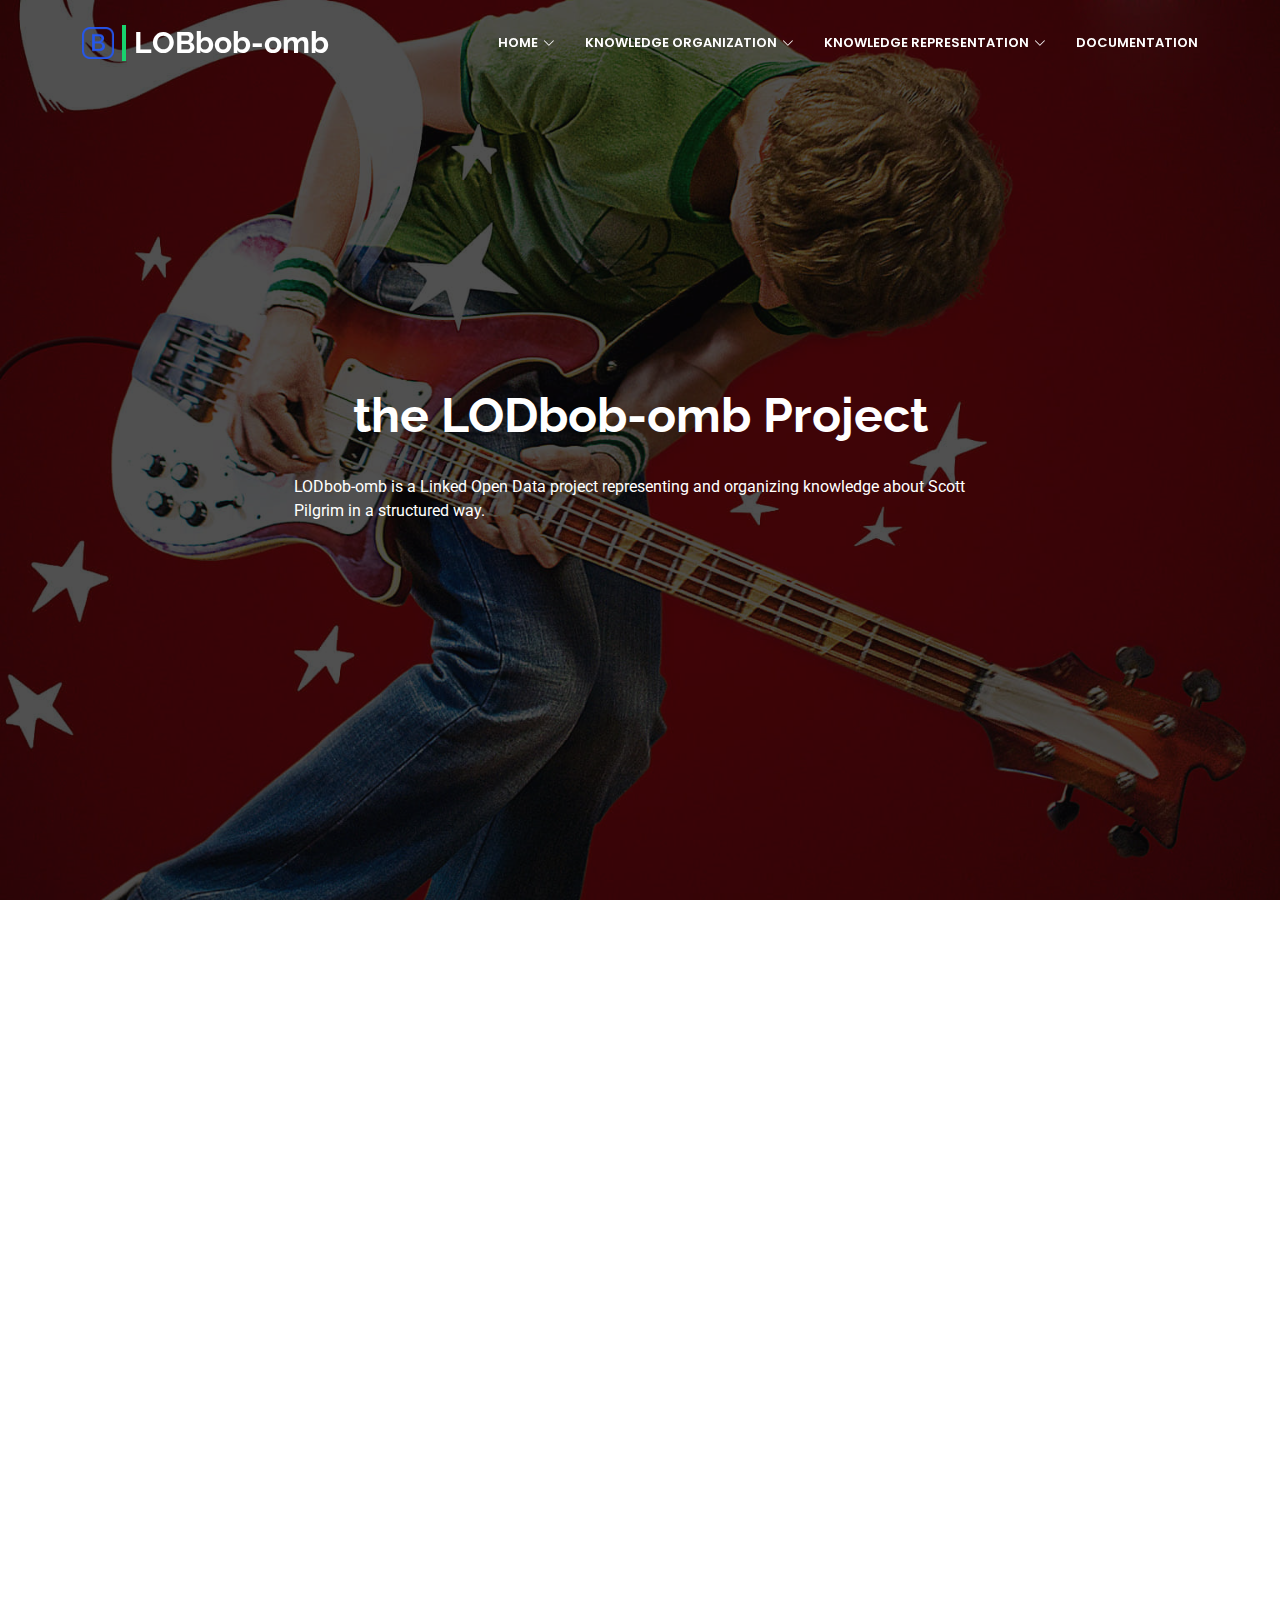
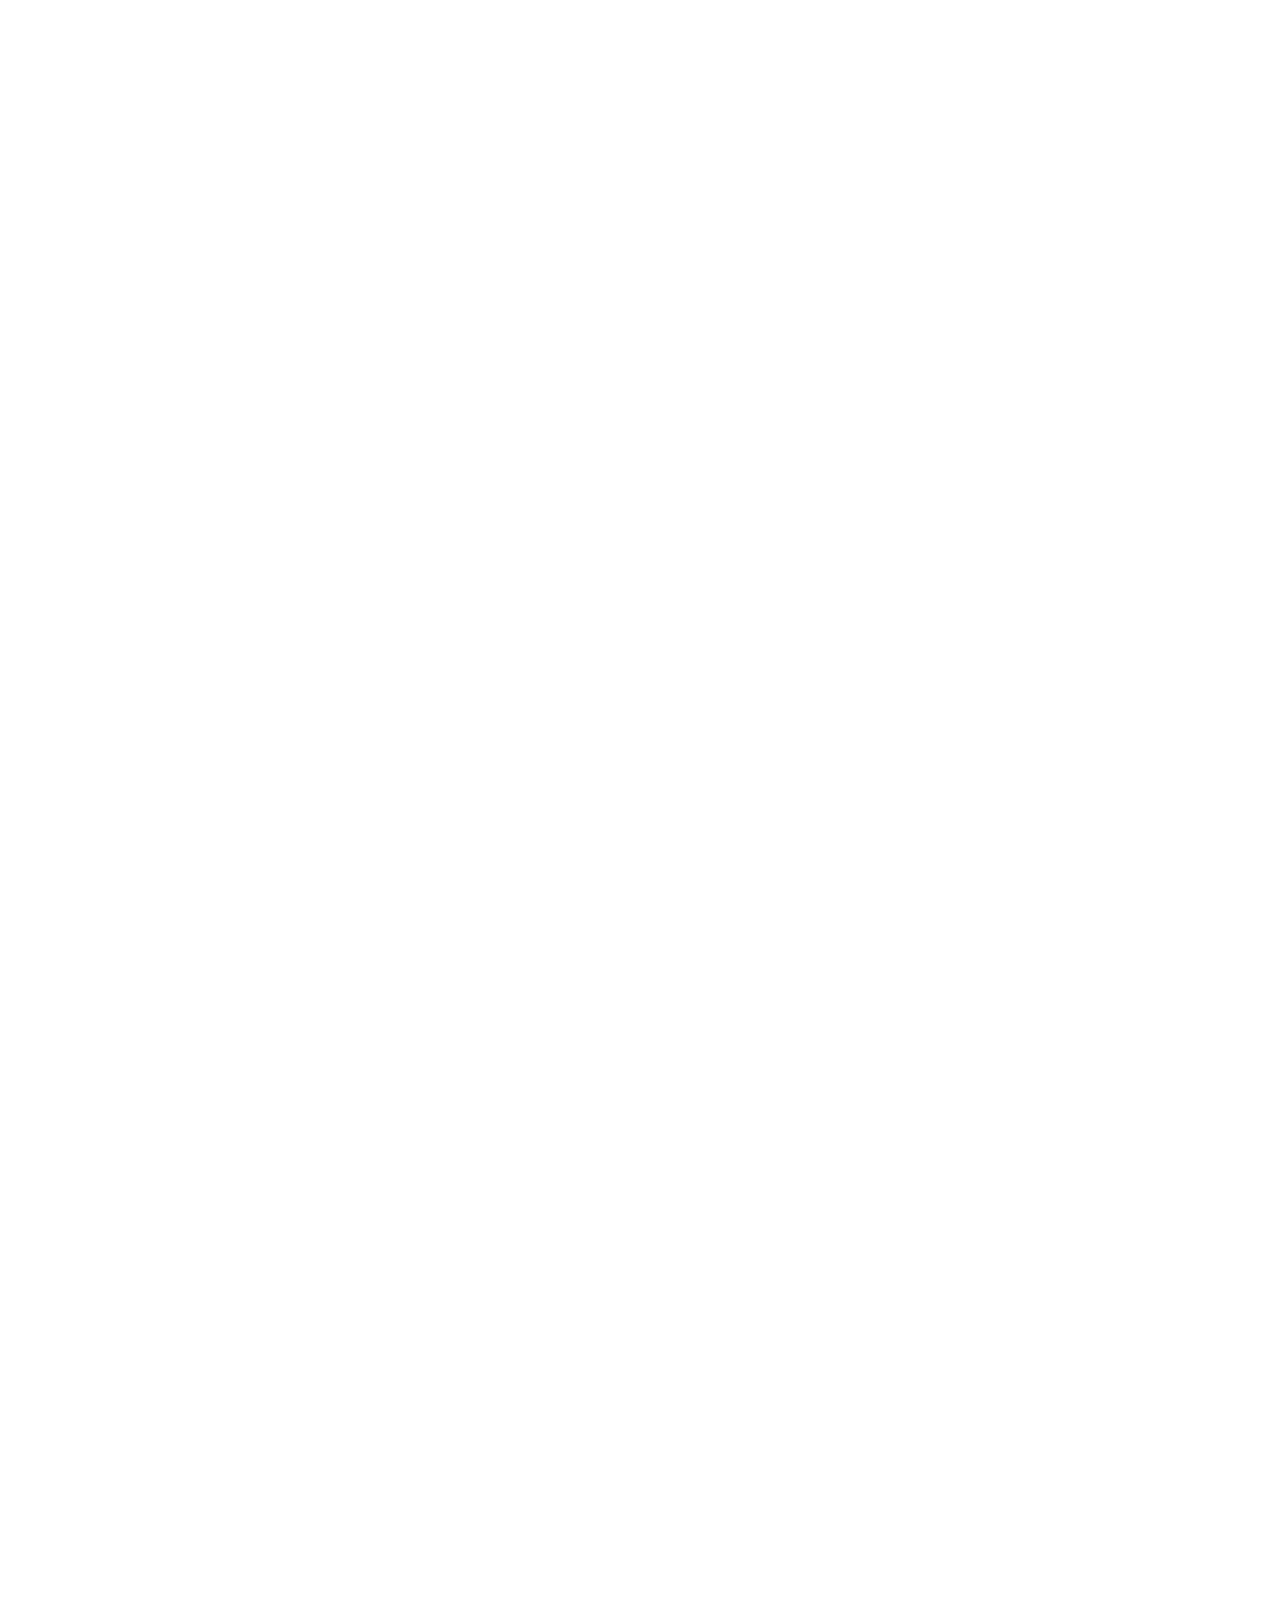
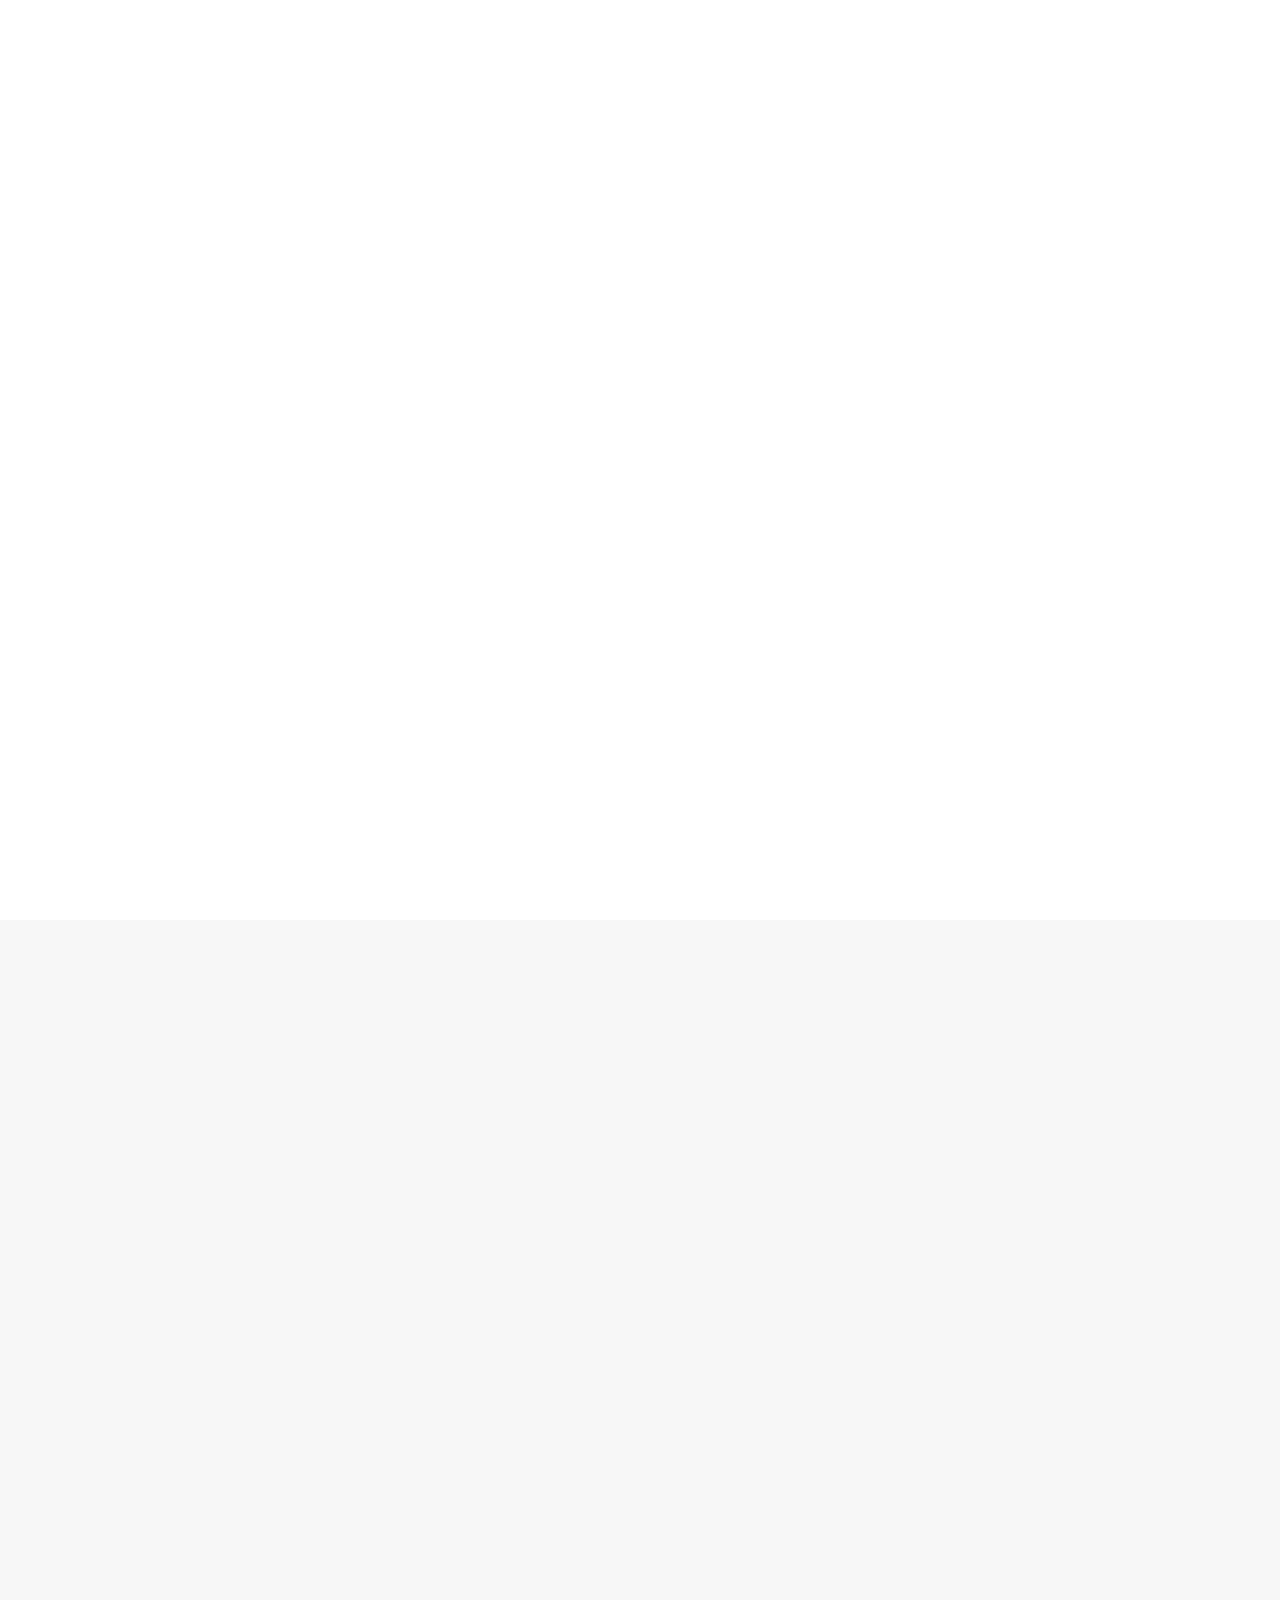
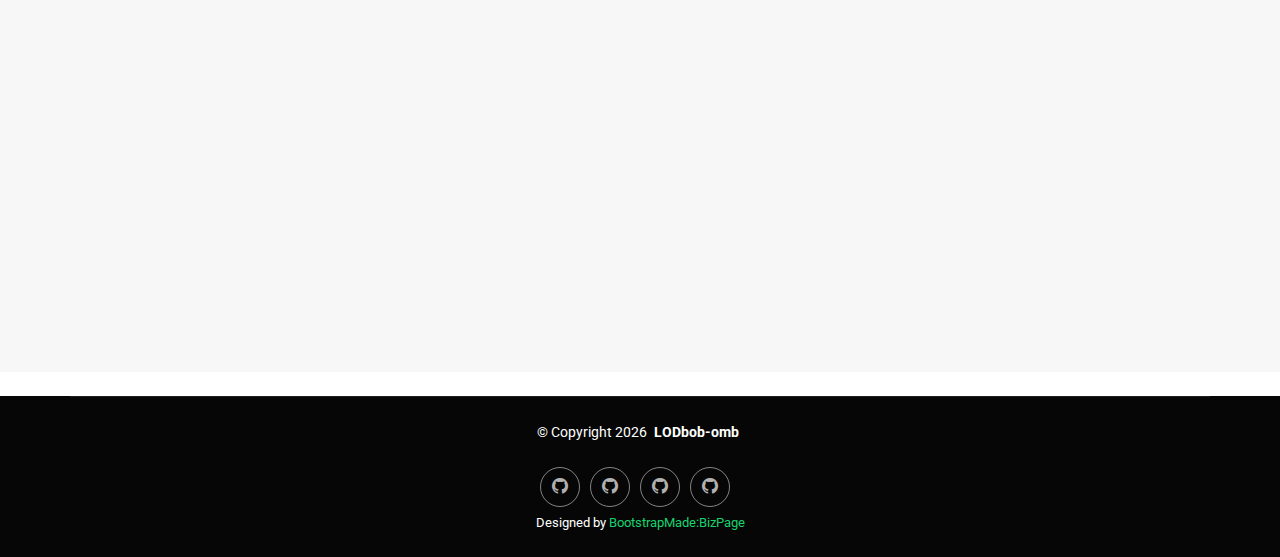
<file: index.html>
<!DOCTYPE html>
<html lang="en">

<head>
  <meta charset="utf-8">
  <meta content="width=device-width, initial-scale=1.0" name="viewport">
  <title>LODbob-omb - Homepage</title>
  <meta name="description" content="">
  <meta name="keywords" content="">

  <!-- Favicons -->
  <link href="assets/img/favicon.png" rel="icon">
  <link href="assets/img/apple-touch-icon.png" rel="apple-touch-icon">

  <!-- Fonts -->
  <link href="https://fonts.googleapis.com" rel="preconnect">
  <link href="https://fonts.gstatic.com" rel="preconnect" crossorigin>
  <link href="https://fonts.googleapis.com/css2?family=Roboto:ital,wght@0,100;0,300;0,400;0,500;0,700;0,900;1,100;1,300;1,400;1,500;1,700;1,900&family=Poppins:ital,wght@0,100;0,200;0,300;0,400;0,500;0,600;0,700;0,800;0,900;1,100;1,200;1,300;1,400;1,500;1,600;1,700;1,800;1,900&family=Raleway:ital,wght@0,100;0,200;0,300;0,400;0,500;0,600;0,700;0,800;0,900;1,100;1,200;1,300;1,400;1,500;1,600;1,700;1,800;1,900&display=swap" rel="stylesheet">

  <!-- Vendor CSS Files -->
  <link href="assets/vendor/bootstrap/css/bootstrap.min.css" rel="stylesheet">
  <link href="assets/vendor/bootstrap-icons/bootstrap-icons.css" rel="stylesheet">
  <link href="assets/vendor/aos/aos.css" rel="stylesheet">
  <link href="assets/vendor/glightbox/css/glightbox.min.css" rel="stylesheet">
  <link href="assets/vendor/swiper/swiper-bundle.min.css" rel="stylesheet">

  <!-- Main CSS File -->
  <link href="assets/css/main.css" rel="stylesheet">

</head>

<body class="index-page">

  <header id="header" class="header d-flex align-items-center fixed-top">
    <div class="container-fluid container-xl position-relative d-flex align-items-center justify-content-between">

      <a href="index.html" class="logo d-flex align-items-center">
        <img src="assets/img/logo.png" alt="">
        <h1 class="sitename">LOBbob-omb</h1>
      </a>

      <nav id="navmenu" class="navmenu">
        <ul>
          <li class="dropdown"><a href="#hero"><span>Home</span> <i class="bi bi-chevron-down toggle-dropdown"></i></a>
            <ul>
              <li><a href="#about">About</a></li>
              <li><a href="#portfolio">Items</a></li>
            </ul>
          </li>
          <li class="dropdown"><a href="knowledge-organization.html"><span>Knowledge Organization</span> <i class="bi bi-chevron-down toggle-dropdown"></i></a>
            <ul>
              <li><a href="#metadata analysis">Metadata Analysis</a></li>
              <li><a href="#theoretical model">Theoretical Model</a></li>
              <li><a href="#conceptual model">Conceptual Model</a></li>
            </ul>
          </li>
          <li class="dropdown"><a href="knowledge-representation.html"><span>Knowledge Representation</span> <i class="bi bi-chevron-down toggle-dropdown"></i></a>
            <ul>
              <li><a href="#text analysis">Text Analysis</a></li>
              <li><a href="#rdf production">RDF Production</a></li>
              <li><a href="#rdf visualization">RDF Visualization</a></li>
            </ul>
          </li>
          <li><a href="documentation.html">Documentation</a></li>
        </ul>
        <i class="mobile-nav-toggle d-xl-none bi bi-list"></i>
      </nav>

    </div>
  </header>

  <main class="main">

    <!-- Hero Section -->
    <section id="hero" class="hero section dark-background">

      <div id="hero-carousel" class="carousel slide carousel-fade" data-bs-ride="carousel" data-bs-interval="5000">

        <div class="carousel-item active">
          <img src="assets/img/bg.jpg" alt="">
          <div class="carousel-container">
            <h2>the LODbob-omb Project</h2>
            <p>LODbob-omb is a Linked Open Data project representing and organizing knowledge about Scott Pilgrim in a structured way.</p>

          </div>
        </div><!-- End Carousel Item -->

      </div>

    </section><!-- /Hero Section -->

    <!-- About Section -->
    <section id="about" class="about section">

      <!-- Section Title -->
      <div class="container section-title" data-aos="fade-up">
        <h2>Introduction</h2>
        <p>LODbobomb transforms the Scott Pilgrim transmedia universe into a machine-readable Linked Open Data knowledge graph. By connecting comics, film, music, games, and real-world cultural artifacts through RDF triples, we demonstrate how modern pop culture becomes semantic cultural heritage. Using Schema.org, Dublin Core, FOAF, Music Ontology, and OWL, our CSV datasets evolve into a unified .ttl graph where fictional characters link to their musical inspirations, actors, filming locations, and global identifiers.</p>
      </div><!-- End Section Title -->

      <div class="container">

        <div class="row gy-4">

          <div class="col-lg-6 content" data-aos="fade-up" data-aos-delay="100">
            <h3>About Scott Pilgrim</h3>
            <p class="fst-italic">
             The Scott Pilgrim universe spans graphic novels by Bryan Lee O'Malley (2004-2010), Edgar Wright's 2010 cult film, a retro Ubisoft game, 2023 Netflix anime, and indie rock influences like Plumtree's "Scott Pilgrim" track. Casa Loma castle in Toronto serves as a key filming location. This interconnected ecosystem—where comics inspire film, music shapes character identity, and real instruments appear in fiction—makes it perfect for semantic modeling across media formats and cultural domains. </p>
           
          </div>

          <div class="col-lg-6 about-images" data-aos="fade-up" data-aos-delay="200">
            <div class="d-flex justify-content-center align-items-center h-100">
              <img src="assets/img/about.jpg" class="img-fluid" alt="">
            </div>
          </div>


        </div>

      </div>
    </section><!-- /About Section -->

   
    <!-- Portfolio Section -->
    <section id="portfolio" class="portfolio section">

      <!-- Section Title -->
      <div class="container section-title" data-aos="fade-up">
        <h2>Items</h2>
        <p>List of items we have chosen to represent knowledge about Scott Pilgrim.</p>
      </div><!-- End Section Title -->

       <div class="container">

        <div class="isotope-layout" data-default-filter="*" data-layout="masonry" data-sort="original-order">

          

          <div class="row gy-4 isotope-container" data-aos="fade-up" data-aos-delay="200">

            <div class="col-lg-4 col-md-6 portfolio-item isotope-item filter-app">
              <img src="assets/img/portfolio/movie.jpg" class="img-fluid" alt="">
              <div class="portfolio-info">
                <h4>Movie</h4>
                <p>Scott Pilgrim vs the World (2010)</p>
                <a href="assets/img/portfolio/movie.jpg" data-gallery="portfolio-gallery-app" class="glightbox preview-link"><i class="bi bi-zoom-in"></i></a>
                <a href="https://www.wikidata.org/wiki/Q753899" title="More Details" class="details-link"><i class="bi bi-link-45deg"></i></a>
              </div>
            </div><!-- End Portfolio Item -->

            <div class="col-lg-4 col-md-6 portfolio-item isotope-item filter-product">
              <img src="assets/img/portfolio/comic.jpg" class="img-fluid" alt="">
              <div class="portfolio-info">
                <h4>Comic</h4>
                <p>Scott Pilgrim's Precious Little Life (2004-2012)</p>
                <a href="assets/img/portfolio/comic.jpg" title="Product 1" data-gallery="portfolio-gallery-product" class="glightbox preview-link"><i class="bi bi-zoom-in"></i></a>
                <a href="https://archive.org/details/6-scott-pilgrim/1%23%20Scott%20Pilgrim%27s%20Precious%20Little%20Life/" title="More Details" class="details-link"><i class="bi bi-link-45deg"></i></a>
              </div>
            </div><!-- End Portfolio Item -->

            <div class="col-lg-4 col-md-6 portfolio-item isotope-item filter-branding">
              <img src="assets/img/portfolio/soundtrack.jpg" class="img-fluid" alt="">
              <div class="portfolio-info">
                <h4>Soundtrack</h4>
                <p>Scott Pilgrim vs the World (2010)</p>
                <a href="assets/img/portfolio/soundtrack.jpg" data-gallery="portfolio-gallery-branding" class="glightbox preview-link"><i class="bi bi-zoom-in"></i></a>
                <a href="https://www.soundtrackcollector.com/title/91824/Scott+Pilgrim+Vs.+The+World#labels" title="More Details" class="details-link"><i class="bi bi-link-45deg"></i></a>
              </div>
            </div><!-- End Portfolio Item -->

            <div class="col-lg-4 col-md-6 portfolio-item isotope-item filter-books">
              <img src="assets/img/portfolio/guitar.jpg" class="img-fluid" alt="">
              <div class="portfolio-info">
                <h4>Guitar</h4>
                <p>Bass guitar used in the movie (Rickenbacker 4003)</p>
                <a href="assets/img/portfolio/guitar.jpg"  data-gallery="portfolio-gallery-book" class="glightbox preview-link"><i class="bi bi-zoom-in"></i></a>
                <a href="https://www.rickenbacker.com/guitars/model-4003/" title="More Details" class="details-link"><i class="bi bi-link-45deg"></i></a>
              </div>
            </div><!-- End Portfolio Item -->

            <div class="col-lg-4 col-md-6 portfolio-item isotope-item filter-app">
              <img src="assets/img/portfolio/script.jpg" class="img-fluid" alt="">
              <div class="portfolio-info">
                <h4>Screenplay</h4>
                <p>Script of the movie Scott Pilgrim vs the World (2010)</p>
                <a href="assets/img/portfolio/script.jpg" data-gallery="portfolio-gallery-app" class="glightbox preview-link"><i class="bi bi-zoom-in"></i></a>
                <a href="https://imsdb.com/scripts/Scott-Pilgrim-vs-the-World.html" title="More Details" class="details-link"><i class="bi bi-link-45deg"></i></a>
              </div>
            </div><!-- End Portfolio Item -->

            <div class="col-lg-4 col-md-6 portfolio-item isotope-item filter-product">
              <img src="assets/img/portfolio/videogame.jpg" class="img-fluid" alt="">
              <div class="portfolio-info">
                <h4>Videogame</h4>
                <p>Scott Pilgrim vs the World the game(2010)</p>
                <a href="assets/img/portfolio/videogame.jpg" data-gallery="portfolio-gallery-product" class="glightbox preview-link"><i class="bi bi-zoom-in"></i></a>
                <a href="https://www.mobygames.com/game/47880/scott-pilgrim-vs-the-world-the-game/" title="More Details" class="details-link"><i class="bi bi-link-45deg"></i></a>
              </div>
            </div><!-- End Portfolio Item -->

            <div class="col-lg-4 col-md-6 portfolio-item isotope-item filter-branding">
              <img src="assets/img/portfolio/song.jpg" class="img-fluid" alt="">
              <div class="portfolio-info">
                <h4>Plumtree Song</h4>
                <p>"Scott Pilgrim" (Predicts the Future, 2003)</p>
                <a href="assets/img/portfolio/song.jpg" data-gallery="portfolio-gallery-branding" class="glightbox preview-link"><i class="bi bi-zoom-in"></i></a>
                <a href="https://youtu.be/j1-Dpt56eQs?si=LQJj9Ps931UzL-fy" title="More Details" class="details-link"><i class="bi bi-link-45deg"></i></a>
              </div>
            </div><!-- End Portfolio Item -->

            <div class="col-lg-4 col-md-6 portfolio-item isotope-item filter-books">
              <img src="assets/img/portfolio/poster.jpg" class="img-fluid" alt="">
              <div class="portfolio-info">
                <h4>Poster</h4>
                <p>Poster of the movie Scott Pilgrim vs the World (2010)</p>
                <a href="assets/img/portfolio/poster.jpg" data-gallery="portfolio-gallery-book" class="glightbox preview-link"><i class="bi bi-zoom-in"></i></a>
                <a href="https://upload.wikimedia.org/wikipedia/en/1/14/Scott_Pilgrim_vs._the_World_teaser.jpg" title="More Details" class="details-link"><i class="bi bi-link-45deg"></i></a>
              </div>
            </div><!-- End Portfolio Item -->

            <div class="col-lg-4 col-md-6 portfolio-item isotope-item filter-app">
              <img src="assets/img/portfolio/animation.jpg" class="img-fluid" alt="">
              <div class="portfolio-info">
                <h4>Animation</h4>
                <p>Scott Pilgrim Takes Off (2023)</p>
                <a href="assets/img/portfolio/animation.jpg"  data-gallery="portfolio-gallery-app" class="glightbox preview-link"><i class="bi bi-zoom-in"></i></a>
                <a href="https://anidb.net/anime/18283" title="More Details" class="details-link"><i class="bi bi-link-45deg"></i></a>
              </div>
            </div><!-- End Portfolio Item -->

            <div class="col-lg-4 col-md-6 portfolio-item isotope-item filter-product">
              <img src="assets/img/portfolio/casaloma.jpg" class="img-fluid" alt="">
              <div class="portfolio-info">
                <h4>Casa Loma</h4>
                <p>A Historical landmark of Toronto(1914) where the movie was filmed</p>
                <a href="assets/img/portfolio/casaloma.jpg" data-gallery="portfolio-gallery-product" class="glightbox preview-link"><i class="bi bi-zoom-in"></i></a>
                <a href="https://www.wikidata.org/wiki/Q1046446" title="More Details" class="details-link"><i class="bi bi-link-45deg"></i></a>
              </div>
            </div><!-- End Portfolio Item -->


          </div><!-- End Portfolio Container -->

        </div>

      </div>

    </section><!-- /Portfolio Section -->

      <!-- Contact Section -->
    <section id="contact" class="contact section">
<!-- Section Title -->
<div class="container section-title" data-aos="fade-up">
  <h2>Knowledge Organization</h2>
  <p>From heterogeneous sources to structured model. We analyzed metadata from Wikidata, MusicBrainz, and fan documentation across 10+ entities (film, comics, soundtrack, Casa Loma, Rickenbacker bass). Theoretical model organizes via "Scott Pilgrim Universe" → Creators → Works → Locations → Time → Relationships. Formal conceptual model maps to Schema.org (CreativeWork), FRBRoo (Work/Manifestation), CIDOC (E24_PhysicalThing), with CSV tables prepared for RDF conversion.</p>
  
  <!-- Model Buttons Container -->
  <div class="model-buttons">
    <a href="knowledge-representation.html" class="model-btn">Theoretical Model</a>
    <a href="knowledge-representation.html" class="model-btn">Conceptual Model</a>
  </div>
</div>

<style>
.model-buttons { 
  display: flex; 
  gap: 20px; 
  justify-content: center; 
  margin: 30px auto; 
  max-width: 600px; 
  flex-wrap: wrap; 
}
.model-btn { 
  display: inline-block; 
  padding: 15px 30px; 
  font-size: 1.1em; 
  font-weight: 600; 
  text-decoration: none; 
  background: linear-gradient(135deg, #28a745, #20c997); 
  color: white; 
  border-radius: 30px; 
  transition: all 0.3s ease; 
  box-shadow: 0 4px 15px rgba(40,167,69,0.3); 
  min-width: 220px; 
  text-align: center; 
}
.model-btn:hover { 
  background: linear-gradient(135deg, #218838, #1ea085); 
  transform: translateY(-3px); 
  box-shadow: 0 8px 25px rgba(40,167,69,0.4); 
}
@media (max-width: 768px) {
  .model-buttons { flex-direction: column; align-items: center; }
  .model-btn { min-width: 250px; }
}
</style>

    </section><!-- /Contact Section -->




<!-- Knowledge Representation Section -->
<section id="knowledge-rep" class="knowledge-rep section light-background">
  <!-- Section Title -->
  <div class="container section-title" data-aos="fade-up">
    <h2>Knowledge Representation</h2>
    
    <!-- Stacked Containers -->
    <div class="kr-container" data-aos="fade-up" data-aos-delay="100">
      <h4>Text Analysis</h4>
      <p>One full-text screenplay sample encoded in TEI XML with Dublin Core metadata, capturing Scott's Casa Loma battle scene and character relationships for semantic markup.</p>
    </div>

    <div class="kr-container" data-aos="fade-up" data-aos-delay="200">
      <h4>RDF Production</h4>
      <p>Python pipeline rdf_convert.py transforms all CSVs → RDF Turtle: URI minting (scottpilgrim.org/resource/), predicate mapping (DC/Schema/FOAF/MO), literal/resource typing. Modular processing handles characters (schema:FictionalCharacter), music (mo:MusicAlbum), instruments (crm:E24_PhysicalThing).</p>
    </div>

    <div class="kr-container" data-aos="fade-up" data-aos-delay="300">
      <h4>RDF Visualization</h4>
      <p>RDF Grapher validates the knowledge graph: Gideon Graves (org:memberOf League of Evil Exes) → portrayed by Jason Schwartzman → part of Scott Pilgrim Universe. Unified scott_pilgrim_master.ttl connects 100+ triples across transmedia entities.</p>
    </div>

    <div style="text-align: center; margin: 40px 0;">
      <a href="knowledge-representation.html" class="btn-get-started">View Details</a>
    </div>
  </div><!-- End Section Title -->
</section><!-- /Knowledge Representation Section -->

<style>
.knowledge-rep-section { padding: 60px 0; }
.kr-container { 
  background: white; 
  padding: 30px; 
  margin: 25px auto; 
  max-width: 700px; 
  border-radius: 15px; 
  box-shadow: 0 8px 25px rgba(0,0,0,0.1); 
  text-align: left; 
  border-top: 5px solid #1ea085; 
  transition: all 0.4s ease; 
}
.kr-container:hover { 
  transform: translateY(-5px); 
  box-shadow: 0 12px 35px rgba(0,123,255,0.2); 
}
.kr-container h4 { 
  color: #333; 
  font-size: 1.4em; 
  margin: 0 0 15px 0; 
  font-weight: 700; 
}
.kr-container p { 
  color: #555; 
  font-size: 1.05em; 
  line-height: 1.7; 
  margin: 0; 
}
code { 
  background: #f8f9fa; 
  padding: 2px 6px; 
  border-radius: 4px; 
  font-family: 'Courier New', monospace; 
  font-size: 0.95em; 
  border: 1px solid #dee2e6; 
}
@media (max-width: 768px) {
  .kr-container { margin: 20px 10px; padding: 25px 20px; }
}
</style>
    

  </main>

  <footer id="footer" class="footer dark-background">


    <div class="container copyright text-center mt-4">
      <p>© <span>Copyright 2026</span> <strong class="px-1 sitename">LODbob-omb</strong> </p>
      <div class="social-links d-flex justify-content-center mt-4">
            <a href="https://github.com/yunglingwist/LODbob-omb"><i class="bi bi-github"></i></a>
            <a href="https://github.com/GrandTuvalet"><i class="bi bi-github"></i></a>
            <a href="https://github.com/yunglingwist"><i class="bi bi-github"></i></a>
            <a href="https://github.com/yigittakk"><i class="bi bi-github"></i></a>
          </div>
      
      <div class="credits">
        <!-- Licensing information: https://bootstrapmade.com/license/ -->
        Designed by <a href="https://bootstrapmade.com/">BootstrapMade:BizPage</a>
      </div>
    </div>

  </footer>

  <!-- Scroll Top -->
  <a href="#" id="scroll-top" class="scroll-top d-flex align-items-center justify-content-center"><i class="bi bi-arrow-up-short"></i></a>

  <!-- Preloader -->
  <div id="preloader"></div>

  <!-- Vendor JS Files -->
  <script src="assets/vendor/bootstrap/js/bootstrap.bundle.min.js"></script>
  <script src="assets/vendor/php-email-form/validate.js"></script>
  <script src="assets/vendor/aos/aos.js"></script>
  <script src="assets/vendor/purecounter/purecounter_vanilla.js"></script>
  <script src="assets/vendor/glightbox/js/glightbox.min.js"></script>
  <script src="assets/vendor/isotope-layout/isotope.pkgd.min.js"></script>
  <script src="assets/vendor/swiper/swiper-bundle.min.js"></script>

  <!-- Main JS File -->
  <script src="assets/js/main.js"></script>

</body>

</html>
</file>
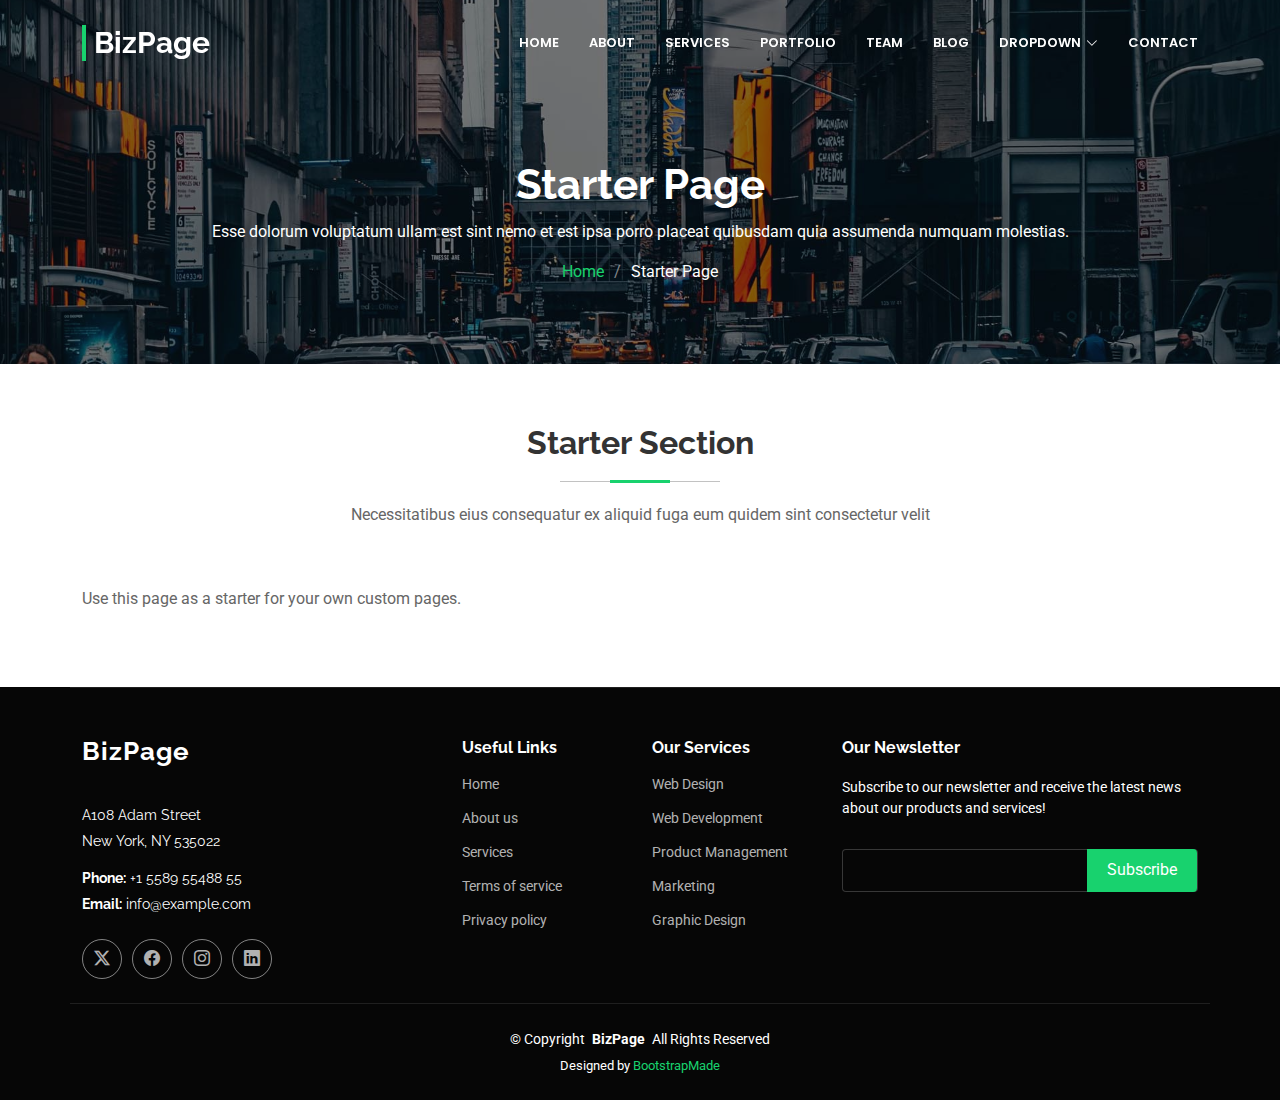
<file: documentation.html>
<!DOCTYPE html>
<html lang="en">

<head>
  <meta charset="utf-8">
  <meta content="width=device-width, initial-scale=1.0" name="viewport">
  <title>Starter Page - BizPage Bootstrap Template</title>
  <meta name="description" content="">
  <meta name="keywords" content="">

  <!-- Favicons -->
  <link href="assets/img/favicon.png" rel="icon">
  <link href="assets/img/apple-touch-icon.png" rel="apple-touch-icon">

  <!-- Fonts -->
  <link href="https://fonts.googleapis.com" rel="preconnect">
  <link href="https://fonts.gstatic.com" rel="preconnect" crossorigin>
  <link href="https://fonts.googleapis.com/css2?family=Roboto:ital,wght@0,100;0,300;0,400;0,500;0,700;0,900;1,100;1,300;1,400;1,500;1,700;1,900&family=Poppins:ital,wght@0,100;0,200;0,300;0,400;0,500;0,600;0,700;0,800;0,900;1,100;1,200;1,300;1,400;1,500;1,600;1,700;1,800;1,900&family=Raleway:ital,wght@0,100;0,200;0,300;0,400;0,500;0,600;0,700;0,800;0,900;1,100;1,200;1,300;1,400;1,500;1,600;1,700;1,800;1,900&display=swap" rel="stylesheet">

  <!-- Vendor CSS Files -->
  <link href="assets/vendor/bootstrap/css/bootstrap.min.css" rel="stylesheet">
  <link href="assets/vendor/bootstrap-icons/bootstrap-icons.css" rel="stylesheet">
  <link href="assets/vendor/aos/aos.css" rel="stylesheet">
  <link href="assets/vendor/glightbox/css/glightbox.min.css" rel="stylesheet">
  <link href="assets/vendor/swiper/swiper-bundle.min.css" rel="stylesheet">

  <!-- Main CSS File -->
  <link href="assets/css/main.css" rel="stylesheet">

  <!-- =======================================================
  * Template Name: BizPage
  * Template URL: https://bootstrapmade.com/bizpage-bootstrap-business-template/
  * Updated: Aug 07 2024 with Bootstrap v5.3.3
  * Author: BootstrapMade.com
  * License: https://bootstrapmade.com/license/
  ======================================================== -->
</head>

<body class="starter-page-page">

  <header id="header" class="header d-flex align-items-center fixed-top">
    <div class="container-fluid container-xl position-relative d-flex align-items-center justify-content-between">

      <a href="index.html" class="logo d-flex align-items-center">
        <!-- Uncomment the line below if you also wish to use an image logo -->
        <!-- <img src="assets/img/logo.png" alt=""> -->
        <h1 class="sitename">BizPage</h1>
      </a>

      <nav id="navmenu" class="navmenu">
        <ul>
          <li><a href="#hero">Home</a></li>
          <li><a href="#about">About</a></li>
          <li><a href="#services">Services</a></li>
          <li><a href="#portfolio">Portfolio</a></li>
          <li><a href="#team">Team</a></li>
          <li><a href="blog.html">Blog</a></li>
          <li class="dropdown"><a href="#"><span>Dropdown</span> <i class="bi bi-chevron-down toggle-dropdown"></i></a>
            <ul>
              <li><a href="#">Dropdown 1</a></li>
              <li class="dropdown"><a href="#"><span>Deep Dropdown</span> <i class="bi bi-chevron-down toggle-dropdown"></i></a>
                <ul>
                  <li><a href="#">Deep Dropdown 1</a></li>
                  <li><a href="#">Deep Dropdown 2</a></li>
                  <li><a href="#">Deep Dropdown 3</a></li>
                  <li><a href="#">Deep Dropdown 4</a></li>
                  <li><a href="#">Deep Dropdown 5</a></li>
                </ul>
              </li>
              <li><a href="#">Dropdown 2</a></li>
              <li><a href="#">Dropdown 3</a></li>
              <li><a href="#">Dropdown 4</a></li>
            </ul>
          </li>
          <li><a href="#contact">Contact</a></li>
        </ul>
        <i class="mobile-nav-toggle d-xl-none bi bi-list"></i>
      </nav>

    </div>
  </header>

  <main class="main">

    <!-- Page Title -->
    <div class="page-title dark-background" data-aos="fade" style="background-image: url(assets/img/page-title-bg.jpg);">
      <div class="container position-relative">
        <h1>Starter Page</h1>
        <p>Esse dolorum voluptatum ullam est sint nemo et est ipsa porro placeat quibusdam quia assumenda numquam molestias.</p>
        <nav class="breadcrumbs">
          <ol>
            <li><a href="index.html">Home</a></li>
            <li class="current">Starter Page</li>
          </ol>
        </nav>
      </div>
    </div><!-- End Page Title -->

    <!-- Starter Section Section -->
    <section id="starter-section" class="starter-section section">

      <!-- Section Title -->
      <div class="container section-title" data-aos="fade-up">
        <h2>Starter Section</h2>
        <p>Necessitatibus eius consequatur ex aliquid fuga eum quidem sint consectetur velit</p>
      </div><!-- End Section Title -->

      <div class="container" data-aos="fade-up">
        <p>Use this page as a starter for your own custom pages.</p>
      </div>

    </section><!-- /Starter Section Section -->

  </main>

  <footer id="footer" class="footer dark-background">

    <div class="container footer-top">
      <div class="row gy-4">
        <div class="col-lg-4 col-md-6 footer-about">
          <a href="index.html" class="logo d-flex align-items-center">
            <span class="sitename">BizPage</span>
          </a>
          <div class="footer-contact pt-3">
            <p>A108 Adam Street</p>
            <p>New York, NY 535022</p>
            <p class="mt-3"><strong>Phone:</strong> <span>+1 5589 55488 55</span></p>
            <p><strong>Email:</strong> <span>info@example.com</span></p>
          </div>
          <div class="social-links d-flex mt-4">
            <a href=""><i class="bi bi-twitter-x"></i></a>
            <a href=""><i class="bi bi-facebook"></i></a>
            <a href=""><i class="bi bi-instagram"></i></a>
            <a href=""><i class="bi bi-linkedin"></i></a>
          </div>
        </div>

        <div class="col-lg-2 col-md-3 footer-links">
          <h4>Useful Links</h4>
          <ul>
            <li><a href="#">Home</a></li>
            <li><a href="#">About us</a></li>
            <li><a href="#">Services</a></li>
            <li><a href="#">Terms of service</a></li>
            <li><a href="#">Privacy policy</a></li>
          </ul>
        </div>

        <div class="col-lg-2 col-md-3 footer-links">
          <h4>Our Services</h4>
          <ul>
            <li><a href="#">Web Design</a></li>
            <li><a href="#">Web Development</a></li>
            <li><a href="#">Product Management</a></li>
            <li><a href="#">Marketing</a></li>
            <li><a href="#">Graphic Design</a></li>
          </ul>
        </div>

        <div class="col-lg-4 col-md-12 footer-newsletter">
          <h4>Our Newsletter</h4>
          <p>Subscribe to our newsletter and receive the latest news about our products and services!</p>
          <form action="forms/newsletter.php" method="post" class="php-email-form">
            <div class="newsletter-form"><input type="email" name="email"><input type="submit" value="Subscribe"></div>
            <div class="loading">Loading</div>
            <div class="error-message"></div>
            <div class="sent-message">Your subscription request has been sent. Thank you!</div>
          </form>
        </div>

      </div>
    </div>

    <div class="container copyright text-center mt-4">
      <p>© <span>Copyright</span> <strong class="px-1 sitename">BizPage</strong> <span>All Rights Reserved</span></p>
      <div class="credits">
        <!-- All the links in the footer should remain intact. -->
        <!-- You can delete the links only if you've purchased the pro version. -->
        <!-- Licensing information: https://bootstrapmade.com/license/ -->
        <!-- Purchase the pro version with working PHP/AJAX contact form: [buy-url] -->
        Designed by <a href="https://bootstrapmade.com/">BootstrapMade</a>
      </div>
    </div>

  </footer>

  <!-- Scroll Top -->
  <a href="#" id="scroll-top" class="scroll-top d-flex align-items-center justify-content-center"><i class="bi bi-arrow-up-short"></i></a>

  <!-- Preloader -->
  <div id="preloader"></div>

  <!-- Vendor JS Files -->
  <script src="assets/vendor/bootstrap/js/bootstrap.bundle.min.js"></script>
  <script src="assets/vendor/php-email-form/validate.js"></script>
  <script src="assets/vendor/aos/aos.js"></script>
  <script src="assets/vendor/purecounter/purecounter_vanilla.js"></script>
  <script src="assets/vendor/glightbox/js/glightbox.min.js"></script>
  <script src="assets/vendor/imagesloaded/imagesloaded.pkgd.min.js"></script>
  <script src="assets/vendor/isotope-layout/isotope.pkgd.min.js"></script>
  <script src="assets/vendor/swiper/swiper-bundle.min.js"></script>

  <!-- Main JS File -->
  <script src="assets/js/main.js"></script>

</body>

</html>
</file>
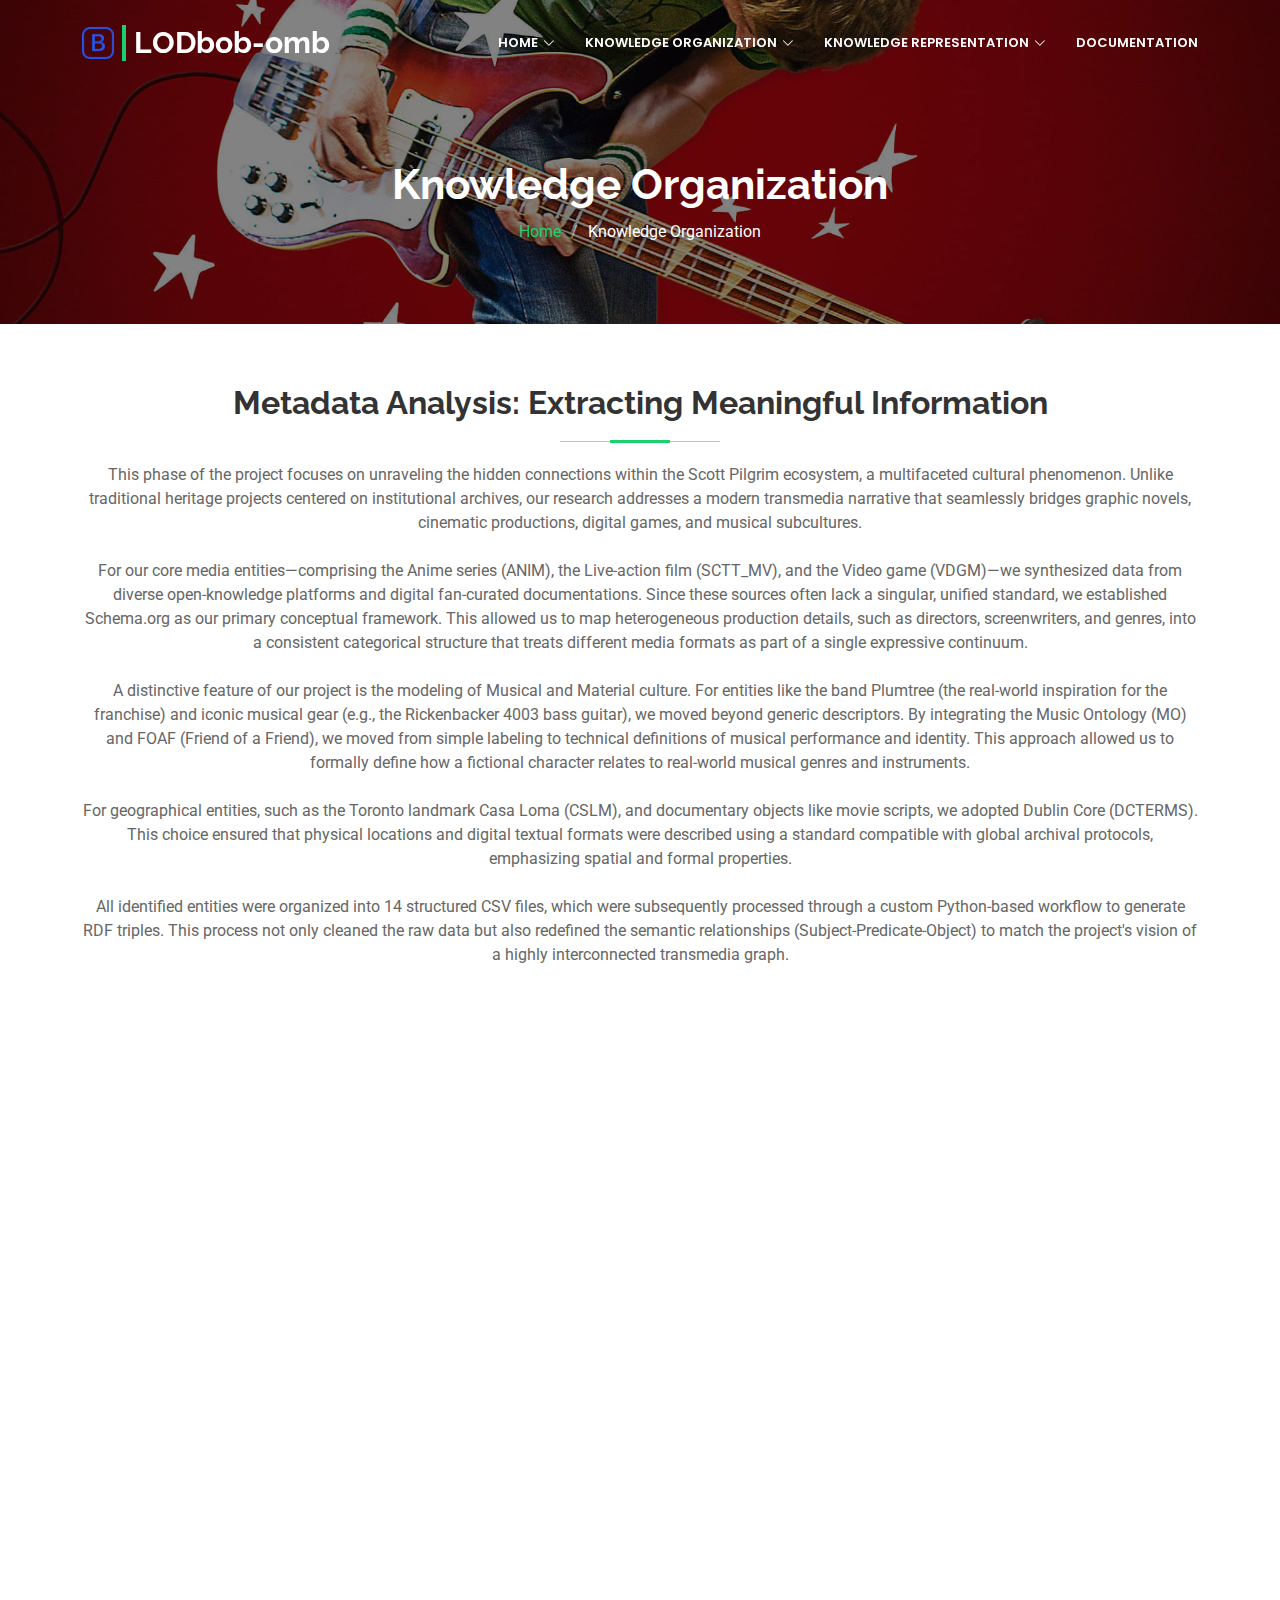
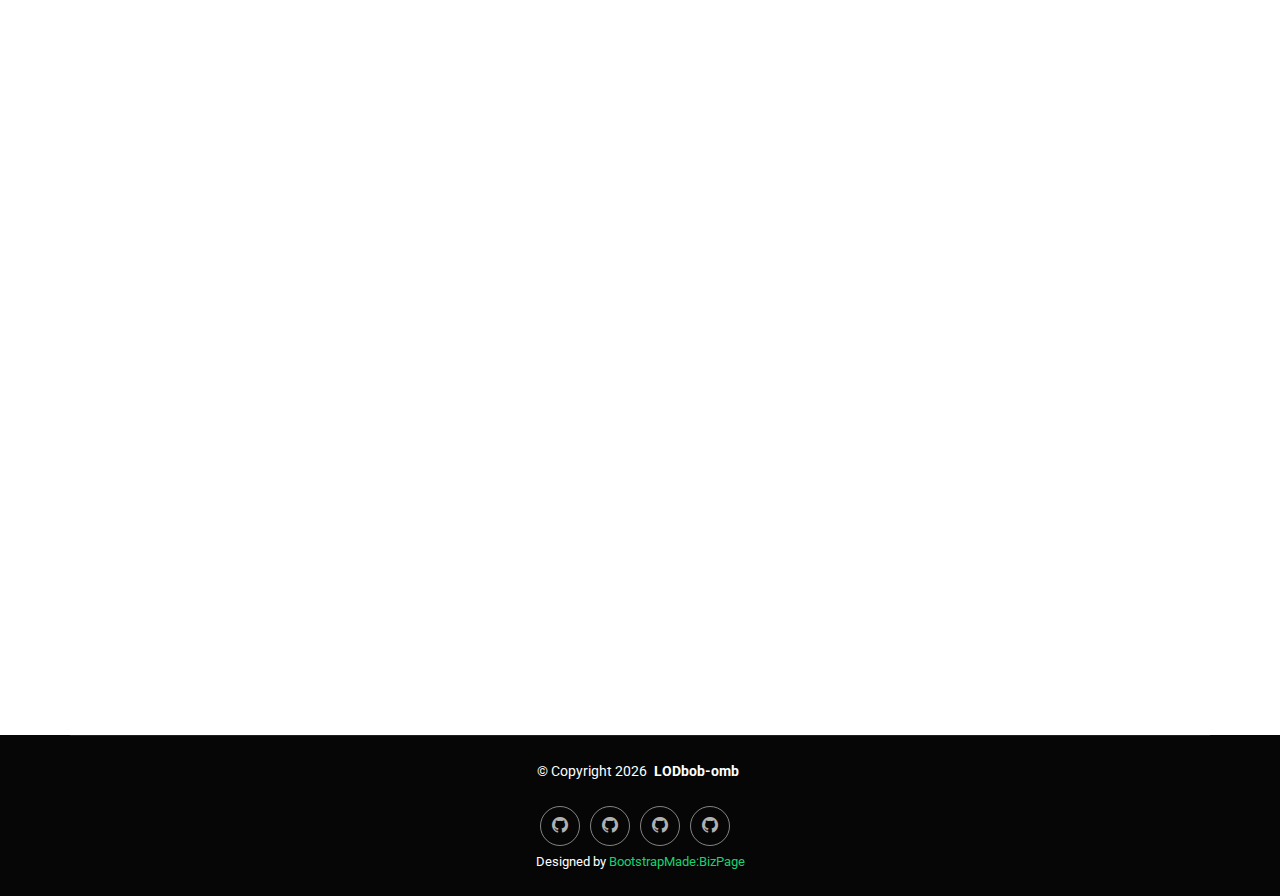
<file: knowledge-organization.html>
<!DOCTYPE html>
<html lang="en">

<head>
  <meta charset="utf-8">
  <meta content="width=device-width, initial-scale=1.0" name="viewport">
  <title>LODbob-omb - Knowledge Organization</title>
  <meta name="description" content="">
  <meta name="keywords" content="">

  <!-- Favicons -->
  <link href="assets/img/favicon.png" rel="icon">
  <link href="assets/img/apple-touch-icon.png" rel="apple-touch-icon">

  <!-- Fonts -->
  <link href="https://fonts.googleapis.com" rel="preconnect">
  <link href="https://fonts.gstatic.com" rel="preconnect" crossorigin>
  <link href="https://fonts.googleapis.com/css2?family=Roboto:ital,wght@0,100;0,300;0,400;0,500;0,700;0,900;1,100;1,300;1,400;1,500;1,700;1,900&family=Poppins:ital,wght@0,100;0,200;0,300;0,400;0,500;0,600;0,700;0,800;0,900;1,100;1,200;1,300;1,400;1,500;1,600;1,700;1,800;1,900&family=Raleway:ital,wght@0,100;0,200;0,300;0,400;0,500;0,600;0,700;0,800;0,900;1,100;1,200;1,300;1,400;1,500;1,600;1,700;1,800;1,900&display=swap" rel="stylesheet">

  <!-- Vendor CSS Files -->
  <link href="assets/vendor/bootstrap/css/bootstrap.min.css" rel="stylesheet">
  <link href="assets/vendor/bootstrap-icons/bootstrap-icons.css" rel="stylesheet">
  <link href="assets/vendor/aos/aos.css" rel="stylesheet">
  <link href="assets/vendor/glightbox/css/glightbox.min.css" rel="stylesheet">
  <link href="assets/vendor/swiper/swiper-bundle.min.css" rel="stylesheet">

  <!-- Main CSS File -->
  <link href="assets/css/main.css" rel="stylesheet">


</head>

<body class="starter-page-page">

  <header id="header" class="header d-flex align-items-center fixed-top">
    <div class="container-fluid container-xl position-relative d-flex align-items-center justify-content-between">

      <a href="index.html" class="logo d-flex align-items-center">
        <img src="assets/img/logo.png" alt="">
        <h1 class="sitename">LODbob-omb</h1>
      </a>

      <nav id="navmenu" class="navmenu">
        <ul>
          <li class="dropdown"><a href="index.html"><span>Home</span> <i class="bi bi-chevron-down toggle-dropdown"></i></a>
            <ul>
              <li><a href="#about">About</a></li>
              <li><a href="#portfolio">Items</a></li>
            </ul>
          </li>
          <li class="dropdown"><a href="knowledge-organization.html"><span>Knowledge Organization</span> <i class="bi bi-chevron-down toggle-dropdown"></i></a>
            <ul>
              <li><a href="#metadata-analysis">Metadata Analysis</a></li>
              <li><a href="#theoretical-model">Theoretical Model</a></li>
              <li><a href="#conceptual-model">Conceptual Model</a></li>
            </ul>
          </li>
          <li class="dropdown"><a href="knowledge-representation.html"><span>Knowledge Representation</span> <i class="bi bi-chevron-down toggle-dropdown"></i></a>
            <ul>
              <li><a href="#text analysis">Text Analysis</a></li>
              <li><a href="#rdf production">RDF Production</a></li>
              <li><a href="#rdf visualization">RDF Visualization</a></li>
            </ul>
          </li>
          <li><a href="documentation.html">Documentation</a></li>
        </ul>
        <i class="mobile-nav-toggle d-xl-none bi bi-list"></i>
      </nav>
      
    </div>
  </header>

  <main class="main">

    
    <!-- Page Title -->
    <div class="page-title dark-background" data-aos="fade" style="background-image: url(assets/img/bg.jpg);">
      <div class="container position-relative">
        <h1>Knowledge Organization</h1>
        <nav class="breadcrumbs">
          <ol>
            <li><a href="index.html">Home</a></li>
            <li class="current">Knowledge Organization</li>
          </ol>
        </nav>
      </div>
    </div><!-- End Page Title -->

    <!-- Knowledge Organization Section -->
    <section id="knowledge organization" class="knowledge organization">

      <div id="metadata-analysis" class="container section-title" data-aos="fade-up">
         <h2>Metadata Analysis: Extracting Meaningful Information</h2>
        <p class="paragraph">This phase of the project focuses on unraveling the hidden connections within the Scott Pilgrim ecosystem, a multifaceted cultural phenomenon. Unlike traditional heritage projects centered on institutional archives, our research addresses a modern transmedia narrative that seamlessly bridges graphic novels, cinematic productions, digital games, and musical subcultures.</p><br>
<p class="paragraph">For our core media entities—comprising the Anime series (ANIM), the Live-action film (SCTT_MV), and the Video game (VDGM)—we synthesized data from diverse open-knowledge platforms and digital fan-curated documentations. Since these sources often lack a singular, unified standard, we established Schema.org as our primary conceptual framework. This allowed us to map heterogeneous production details, such as directors, screenwriters, and genres, into a consistent categorical structure that treats different media formats as part of a single expressive continuum.</p><br>
 <p class="paragraph">A distinctive feature of our project is the modeling of Musical and Material culture. For entities like the band Plumtree (the real-world inspiration for the franchise) and iconic musical gear (e.g., the Rickenbacker 4003 bass guitar), we moved beyond generic descriptors. By integrating the Music Ontology (MO) and FOAF (Friend of a Friend), we moved from simple labeling to technical definitions of musical performance and identity. This approach allowed us to formally define how a fictional character relates to real-world musical genres and instruments.</p><br>
<p class="paragraph">For geographical entities, such as the Toronto landmark Casa Loma (CSLM), and documentary objects like movie scripts, we adopted Dublin Core (DCTERMS). This choice ensured that physical locations and digital textual formats were described using a standard compatible with global archival protocols, emphasizing spatial and formal properties.</p><br>
<p class="paragraph">All identified entities were organized into 14 structured CSV files, which were subsequently processed through a custom Python-based workflow to generate RDF triples. This process not only cleaned the raw data but also redefined the semantic relationships (Subject-Predicate-Object) to match the project's vision of a highly interconnected transmedia graph.
</p><br>
      
      </div>

      <div class="container section-title" data-aos="fade-up">
  <h2>Metadata Standards</h2>
  <p class="paragraph">
    The selection of metadata standards was driven by the principle of <strong>interoperability</strong>, ensuring that our dataset can "speak" to other systems within the Linked Open Data (LOD) cloud. By leveraging a multi-ontology approach, we were able to capture the specific nuances of the Scott Pilgrim universe:
  </p><br>

  <p class="paragraph">
    <strong>Schema.org:</strong> This serves as the "Creative Work" backbone of the project. It is used to define the relationships between different adaptations (<em>schema:isBasedOn</em>) and to capture the roles of contributors within the ANIM, SCTT_MV, and CMC datasets.
  </p><br>

  <p class="paragraph">
    <strong>Dublin Core (DCTERMS):</strong> Implemented across all datasets to standardize foundational metadata such as titles, identifiers, and formats. It ensures our data aligns with international digital archiving standards for long-term discovery.
  </p><br>

  <p class="paragraph">
    <strong>FOAF & Relationship Ontology (REL):</strong> Applied to the PPL and RLTNS files to move beyond static descriptions. These standards model the complex network of the characters, using semantic properties like <em>rel:friendOf</em> and <em>rel:antagonistOf</em> to create a dynamic social network.
  </p><br>

  <p class="paragraph">
    <strong>Music Ontology (MO) & Organization Ontology (ORG):</strong> These standards capture the "indie rock" spirit of the theme. They link characters to musical collectives (<em>org:memberOf</em>) and define the technical attributes of the instruments and soundtracks used within the story.
  </p><br>

  <p class="paragraph">
    <strong>OWL (Web Ontology Language):</strong> To ensure our project contributes to the global web of data, we utilized the <em>owl:sameAs</em> property. This links our internal resources to external authoritative hubs like Wikidata and DBpedia, making our data discoverable and semantically linked to the wider world.
  </p>
</div>

<div class="container" data-aos="fade-up">
  <div class="section-title">
    <h2>Object Metadata Table</h2>
    <p class="paragraph">
      The following table provides an overview of the 10 core entities selected for the Scott Pilgrim transmedia ecosystem, their object types, and the specific metadata standards applied to each to ensure semantic interoperability.
    </p>
  </div>

  <div class="table-responsive">
    <table class="table table-hover">
      <thead class="thead-dark">
        <tr>
          <th scope="col">Item</th>
          <th scope="col">Item Type</th>
          <th scope="col">Chosen Metadata Standard</th>
        </tr>
      </thead>
      <tbody>
        <tr>
          <td>Scott Pilgrim vs. the World (Screenplay)</td>
          <td>Text</td>
          <td>DCTerms, Schema, OWL</td>
        </tr>
        <tr>
          <td>Scott Pilgrim vs. the World</td>
          <td>Movie</td>
          <td>DCTerms, Schema</td>
        </tr>
        <tr>
          <td>Anime</td>
          <td>TV Series</td>
          <td>DCTerms, Schema</td>
        </tr>
        <tr>
          <td>Scott Pilgrim (Graphic Novels)</td>
          <td>Comic Series</td>
          <td>DCTerms, Schema</td>
        </tr>
        <tr>
          <td>Casa Loma</td>
          <td>Historical Buildings</td>
          <td>DCTerms, FOAF, Schema, OWL</td>
        </tr>
        <tr>
          <td>Rickenbacker 4001 Bass</td>
          <td>Instrument</td>
          <td>DCTerms, FOAF, Schema, OWL, MO</td>
        </tr>
        <tr>
          <td>Theatrical Release Poster</td>
          <td>Image Object</td>
          <td>DCTerms, Schema</td>
        </tr>
        <tr>
          <td>Scott Pilgrim vs. the World (Original Soundtrack)</td>
          <td>Music Album</td>
          <td>DCTerms, Schema, OWL</td>
        </tr>
        <tr>
          <td>Predicts the Future</td>
          <td>Music Album</td>
          <td>DCTerms, Schema, OWL, MO</td>
        </tr>
        <tr>
          <td>Scott Pilgrim vs. The World The Game</td>
          <td>Video Game</td>
          <td>DCTerms, Schema</td>
        </tr>
      </tbody>
    </table>
  </div>
</div>

    </section><!-- /Starter Section Section -->

  </main>

   <footer id="footer" class="footer dark-background">


    <div class="container copyright text-center mt-4">
      <p>© <span>Copyright 2026</span> <strong class="px-1 sitename">LODbob-omb</strong> </p>
      <div class="social-links d-flex justify-content-center mt-4">
            <a href="https://github.com/yunglingwist/LODbob-omb"><i class="bi bi-github"></i></a>
            <a href="https://github.com/GrandTuvalet"><i class="bi bi-github"></i></a>
            <a href="https://github.com/yunglingwist"><i class="bi bi-github"></i></a>
            <a href="https://github.com/yigittakk"><i class="bi bi-github"></i></a>
          </div>
      
      <div class="credits">
        <!-- Licensing information: https://bootstrapmade.com/license/ -->
        Designed by <a href="https://bootstrapmade.com/">BootstrapMade:BizPage</a>
      </div>
    </div>

  </footer>


  <!-- Scroll Top -->
  <a href="#" id="scroll-top" class="scroll-top d-flex align-items-center justify-content-center"><i class="bi bi-arrow-up-short"></i></a>

  <!-- Preloader -->
  <div id="preloader"></div>

  <!-- Vendor JS Files -->
  <script src="assets/vendor/bootstrap/js/bootstrap.bundle.min.js"></script>
  <script src="assets/vendor/php-email-form/validate.js"></script>
  <script src="assets/vendor/aos/aos.js"></script>
  <script src="assets/vendor/purecounter/purecounter_vanilla.js"></script>
  <script src="assets/vendor/glightbox/js/glightbox.min.js"></script>
  <script src="assets/vendor/imagesloaded/imagesloaded.pkgd.min.js"></script>
  <script src="assets/vendor/isotope-layout/isotope.pkgd.min.js"></script>
  <script src="assets/vendor/swiper/swiper-bundle.min.js"></script>

  <!-- Main JS File -->
  <script src="assets/js/main.js"></script>

</body>

</html>
</file>
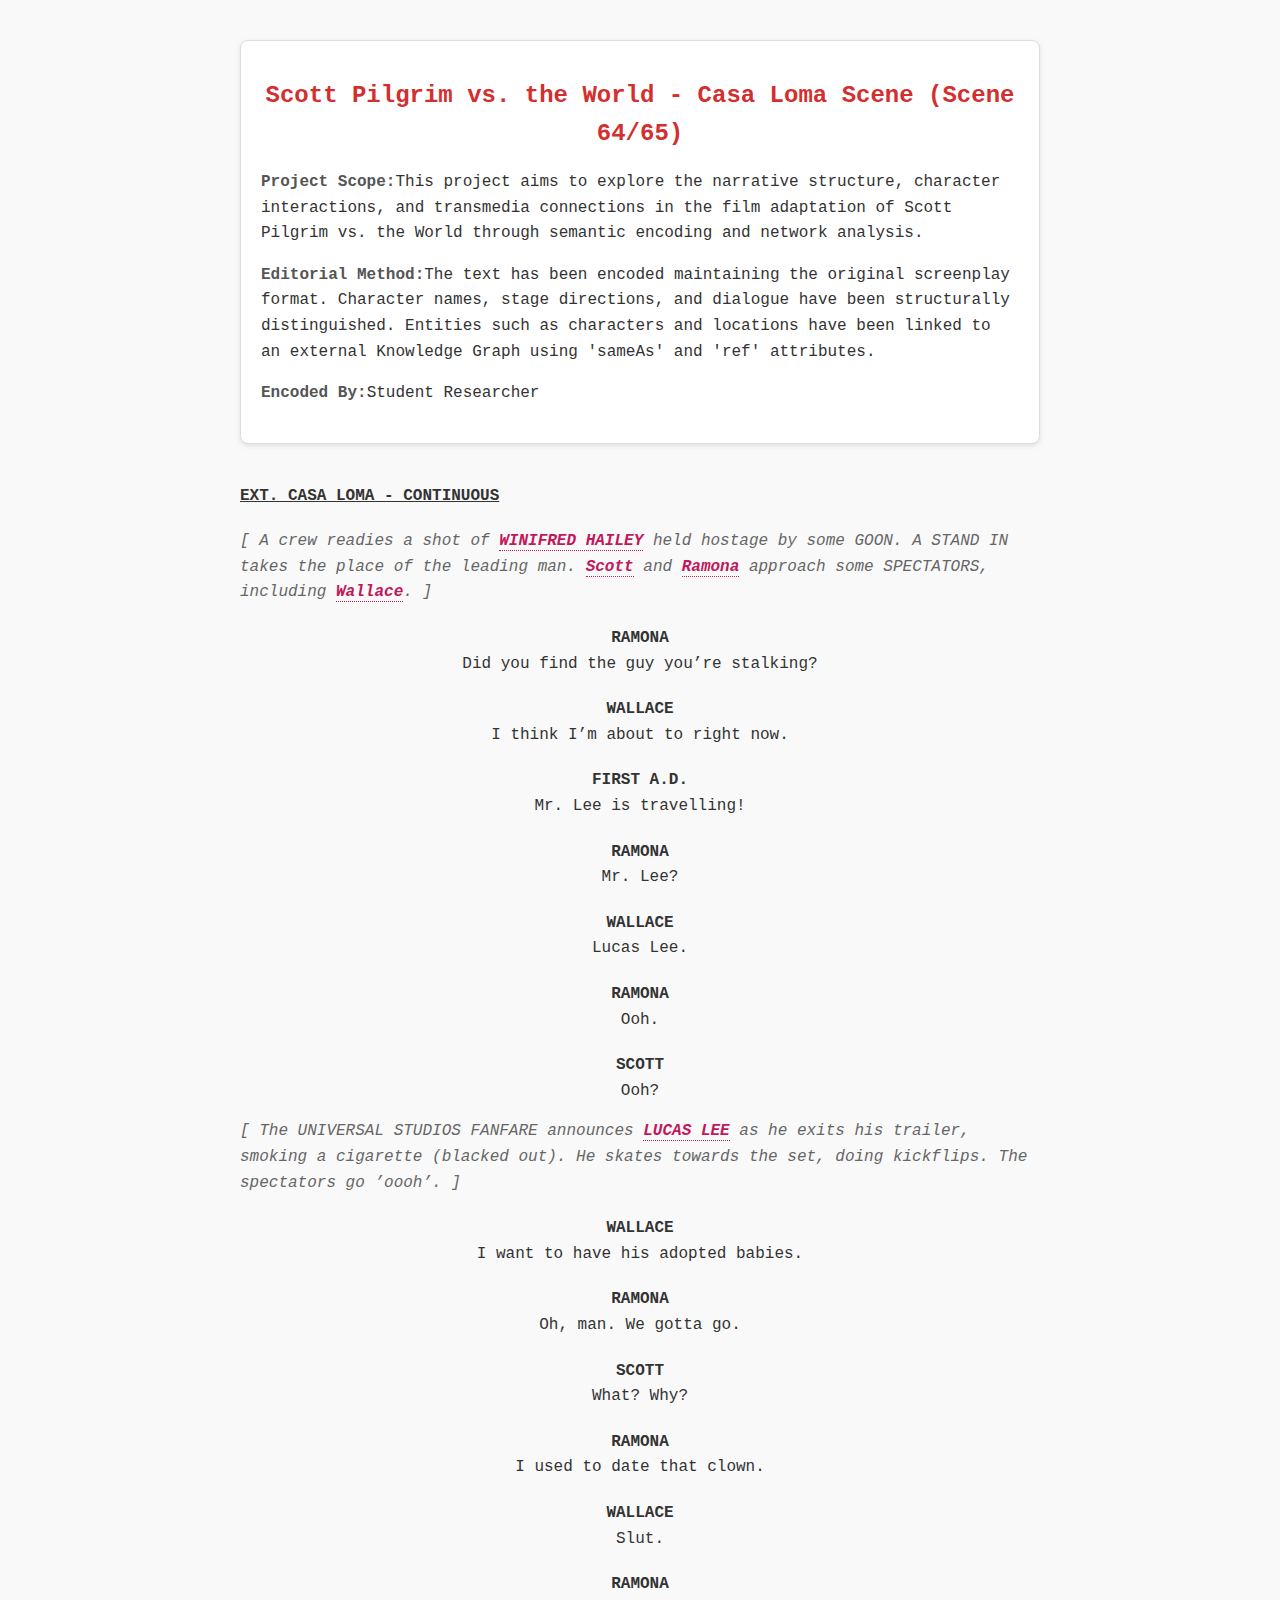
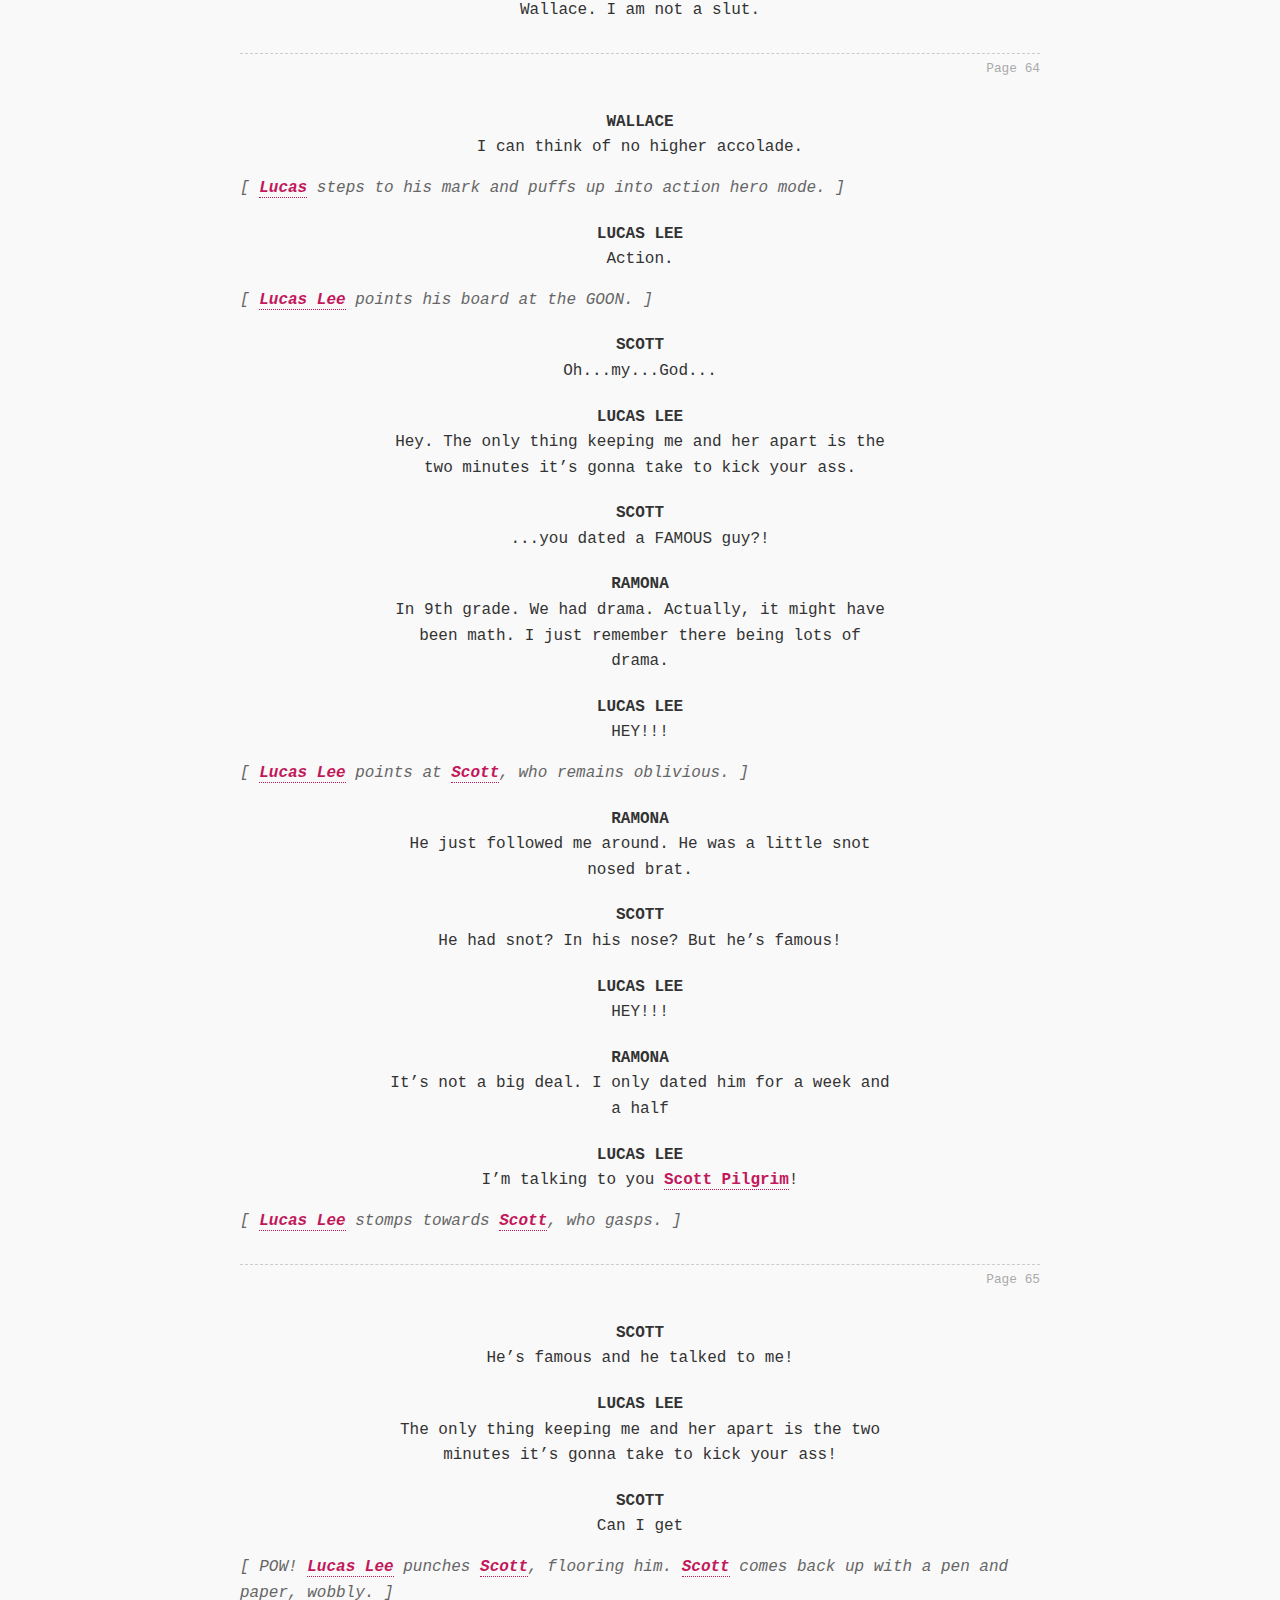
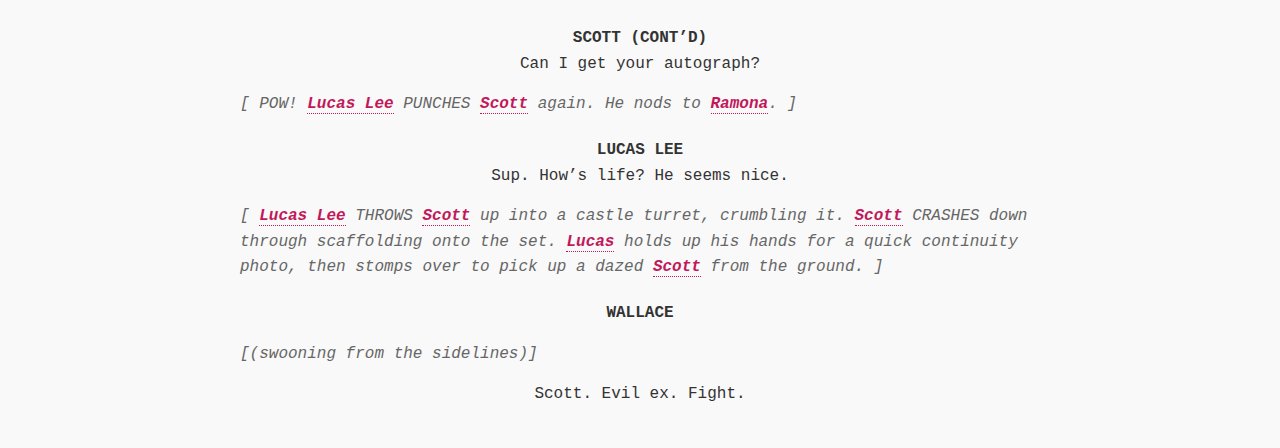
<file: fulltext/scott_scene.html>
<html>
<head>
<title>Scott Pilgrim Scene Analysis</title>
<style>
                    body { 
                        font-family: 'Courier New', monospace;
                        max-width: 800px; 
                        margin: 40px auto; 
                        line-height: 1.6; 
                        background-color: #f9f9f9;
                        color: #333;
                    }
                    .header-box { 
                        background: #fff; 
                        padding: 20px; 
                        border: 1px solid #ddd; 
                        margin-bottom: 40px; 
                        border-radius: 8px;
                        box-shadow: 0 2px 5px rgba(0,0,0,0.1);
                    }
                    h1 { font-size: 1.5em; text-align: center; color: #d32f2f; }
                    .meta-label { font-weight: bold; color: #555; }
                    .scene-head { 
                        font-weight: bold; 
                        text-decoration: underline; 
                        margin-top: 40px; 
                        margin-bottom: 20px;
                        text-transform: uppercase;
                    }
                    .stage { 
                        font-style: italic; 
                        color: #666; 
                        margin: 15px 0; 
                        display: block; 
                    }
                    .speaker { 
                        font-weight: bold; 
                        margin-top: 20px; 
                        display: block; 
                        text-align: center; 
                        text-transform: uppercase;
                    }
                    .dialogue { 
                        display: block; 
                        text-align: center; 
                        margin-bottom: 10px; 
                        max-width: 500px; 
                        margin-left: auto; 
                        margin-right: auto;
                    }
                    .page-break {
                        color: #aaa;
                        text-align: right;
                        font-size: 0.8em;
                        border-top: 1px dashed #ccc;
                        margin: 30px 0;
                        padding-top: 5px;
                    }
                    .entity-link { 
                        color: #c2185b; 
                        font-weight: bold; 
                        text-decoration: none; 
                        border-bottom: 1px dotted #c2185b; 
                    }
                    .entity-link:hover {
                        background-color: #fce4ec;
                        color: #880e4f;
                    }
                </style>
</head>
<body>
<div class="header-box">
<h1>Scott Pilgrim vs. the World - Casa Loma Scene (Scene 64/65)</h1>
<p><span class="meta-label">Project Scope:</span>This project aims to explore the narrative structure, character interactions, and transmedia connections in the film adaptation of Scott Pilgrim vs. the World through semantic encoding and network analysis.</p>
<p><span class="meta-label">Editorial Method:</span>The text has been encoded maintaining the original screenplay format. Character names, stage directions, and dialogue have been structurally distinguished. Entities such as characters and locations have been linked to an external Knowledge Graph using 'sameAs' and 'ref' attributes.</p>
<p><span class="meta-label">Encoded By:</span>Student Researcher</p>
</div>
<div class="script-content">
         
            <div class="scene-head">EXT. CASA LOMA - CONTINUOUS</div>
            
            <span class="stage">[
               A crew readies a shot of <a class="entity-link" target="_blank" href="https://scottpilgrim.fandom.com/wiki/Winifred">WINIFRED HAILEY</a> held hostage by
               some GOON. A STAND IN takes the place of the leading man.
               <a class="entity-link" target="_blank" href="https://scottpilgrim.fandom.com/wiki/Scott">Scott</a> and <a class="entity-link" target="_blank" href="https://scottpilgrim.fandom.com/wiki/Ramona">Ramona</a> approach some SPECTATORS, including
               <a class="entity-link" target="_blank" href="https://scottpilgrim.fandom.com/wiki/Wallace">Wallace</a>.
            ]</span>

            
               <span class="speaker">RAMONA</span>
               <span class="dialogue">Did you find the guy you&#8217;re stalking?</span>
            

            
               <span class="speaker">WALLACE</span>
               <span class="dialogue">I think I&#8217;m about to right now.</span>
            

            
               <span class="speaker">FIRST A.D.</span>
               <span class="dialogue">Mr. Lee is travelling!</span>
            

            
               <span class="speaker">RAMONA</span>
               <span class="dialogue">Mr. Lee?</span>
            

            
               <span class="speaker">WALLACE</span>
               <span class="dialogue">Lucas Lee.</span>
            

            
               <span class="speaker">RAMONA</span>
               <span class="dialogue">Ooh.</span>
            

            
               <span class="speaker">SCOTT</span>
               <span class="dialogue">Ooh?</span>
            

            <span class="stage">[
               The UNIVERSAL STUDIOS FANFARE announces <a class="entity-link" target="_blank" href="https://scottpilgrim.fandom.com/wiki/Lucas">LUCAS LEE</a> as he
               exits his trailer, smoking a cigarette (blacked out). He
               skates towards the set, doing kickflips. The spectators go
               &#8217;oooh&#8217;.
            ]</span>

            
               <span class="speaker">WALLACE</span>
               <span class="dialogue">I want to have his adopted babies.</span>
            

            
               <span class="speaker">RAMONA</span>
               <span class="dialogue">Oh, man. We gotta go.</span>
            

            
               <span class="speaker">SCOTT</span>
               <span class="dialogue">What? Why?</span>
            

            
               <span class="speaker">RAMONA</span>
               <span class="dialogue">I used to date that clown.</span>
            

            
               <span class="speaker">WALLACE</span>
               <span class="dialogue">Slut.</span>
            

            
               <span class="speaker">RAMONA</span>
               <span class="dialogue">Wallace. I am not a slut.</span>
            
            
            <div class="page-break">Page 64</div>

            
               <span class="speaker">WALLACE</span>
               <span class="dialogue">I can think of no higher accolade.</span>
            

            <span class="stage">[
               <a class="entity-link" target="_blank" href="https://scottpilgrim.fandom.com/wiki/Lucas">Lucas</a> steps to his mark and puffs up into action hero mode.
            ]</span>

            
               <span class="speaker">LUCAS LEE</span>
               <span class="dialogue">Action.</span>
            

            <span class="stage">[
               <a class="entity-link" target="_blank" href="https://scottpilgrim.fandom.com/wiki/Lucas">Lucas Lee</a> points his board at the GOON.
            ]</span>

            
               <span class="speaker">SCOTT</span>
               <span class="dialogue">Oh...my...God...</span>
            

            
               <span class="speaker">LUCAS LEE</span>
               <span class="dialogue">Hey. The only thing keeping me and
               her apart is the two minutes it&#8217;s
               gonna take to kick your ass.</span>
            

            
               <span class="speaker">SCOTT</span>
               <span class="dialogue">...you dated a FAMOUS guy?!</span>
            

            
               <span class="speaker">RAMONA</span>
               <span class="dialogue">In 9th grade. We had drama.
               Actually, it might have been math.
               I just remember there being lots of
               drama.</span>
            

            
               <span class="speaker">LUCAS LEE</span>
               <span class="dialogue">HEY!!!</span>
            

            <span class="stage">[
               <a class="entity-link" target="_blank" href="https://scottpilgrim.fandom.com/wiki/Lucas">Lucas Lee</a> points at <a class="entity-link" target="_blank" href="https://scottpilgrim.fandom.com/wiki/Scott">Scott</a>, who remains oblivious.
            ]</span>

            
               <span class="speaker">RAMONA</span>
               <span class="dialogue">He just followed me around. He was
               a little snot nosed brat.</span>
            

            
               <span class="speaker">SCOTT</span>
               <span class="dialogue">He had snot? In his nose? But he&#8217;s
               famous!</span>
            

            
               <span class="speaker">LUCAS LEE</span>
               <span class="dialogue">HEY!!!</span>
            

            
               <span class="speaker">RAMONA</span>
               <span class="dialogue">It&#8217;s not a big deal. I only dated
               him for a week and a half</span>
            

            
               <span class="speaker">LUCAS LEE</span>
               <span class="dialogue">I&#8217;m talking to you <a class="entity-link" target="_blank" href="https://scottpilgrim.fandom.com/wiki/Scott">Scott Pilgrim</a>!</span>
            

            <span class="stage">[
               <a class="entity-link" target="_blank" href="https://scottpilgrim.fandom.com/wiki/Lucas">Lucas Lee</a> stomps towards <a class="entity-link" target="_blank" href="https://scottpilgrim.fandom.com/wiki/Scott">Scott</a>, who gasps.
            ]</span>

            <div class="page-break">Page 65</div>

            
               <span class="speaker">SCOTT</span>
               <span class="dialogue">He&#8217;s famous and he talked to me!</span>
            

            
               <span class="speaker">LUCAS LEE</span>
               <span class="dialogue">The only thing keeping me and her
               apart is the two minutes it&#8217;s gonna
               take to kick your ass!</span>
            

            
               <span class="speaker">SCOTT</span>
               <span class="dialogue">Can I get</span>
            

            <span class="stage">[
               POW! <a class="entity-link" target="_blank" href="https://scottpilgrim.fandom.com/wiki/Lucas">Lucas Lee</a> punches <a class="entity-link" target="_blank" href="https://scottpilgrim.fandom.com/wiki/Scott">Scott</a>, flooring him. <a class="entity-link" target="_blank" href="https://scottpilgrim.fandom.com/wiki/Scott">Scott</a> comes back
               up with a pen and paper, wobbly.
            ]</span>

            
               <span class="speaker">SCOTT (cont&#8217;d)</span>
               <span class="dialogue">Can I get your autograph?</span>
            

            <span class="stage">[
               POW! <a class="entity-link" target="_blank" href="https://scottpilgrim.fandom.com/wiki/Lucas">Lucas Lee</a> PUNCHES <a class="entity-link" target="_blank" href="https://scottpilgrim.fandom.com/wiki/Scott">Scott</a> again. He nods to <a class="entity-link" target="_blank" href="https://scottpilgrim.fandom.com/wiki/Ramona">Ramona</a>.
            ]</span>

            
               <span class="speaker">LUCAS LEE</span>
               <span class="dialogue">Sup. How&#8217;s life? He seems nice.</span>
            

            <span class="stage">[
               <a class="entity-link" target="_blank" href="https://scottpilgrim.fandom.com/wiki/Lucas">Lucas Lee</a> THROWS <a class="entity-link" target="_blank" href="https://scottpilgrim.fandom.com/wiki/Scott">Scott</a> up into a castle turret, crumbling
               it. <a class="entity-link" target="_blank" href="https://scottpilgrim.fandom.com/wiki/Scott">Scott</a> CRASHES down through scaffolding onto the set.
               <a class="entity-link" target="_blank" href="https://scottpilgrim.fandom.com/wiki/Lucas">Lucas</a> holds up his hands for a quick continuity photo, then
               stomps over to pick up a dazed <a class="entity-link" target="_blank" href="https://scottpilgrim.fandom.com/wiki/Scott">Scott</a> from the ground.
            ]</span>

            
               <span class="speaker">WALLACE</span>
               <span class="stage">[(swooning from the sidelines)]</span>
               <span class="dialogue">Scott. Evil ex. Fight.</span>
            
         
      </div>
</body>
</html>
</file>
<file: assets/css/main.css>
/**
* Template Name: BizPage
* Template URL: https://bootstrapmade.com/bizpage-bootstrap-business-template/
* Updated: Aug 07 2024 with Bootstrap v5.3.3
* Author: BootstrapMade.com
* License: https://bootstrapmade.com/license/
*/

/*--------------------------------------------------------------
# Font & Color Variables
# Help: https://bootstrapmade.com/color-system/
--------------------------------------------------------------*/
/* Fonts */
:root {
  --default-font: "Roboto",  system-ui, -apple-system, "Segoe UI", Roboto, "Helvetica Neue", Arial, "Noto Sans", "Liberation Sans", sans-serif, "Apple Color Emoji", "Segoe UI Emoji", "Segoe UI Symbol", "Noto Color Emoji";
  --heading-font: "Raleway",  sans-serif;
  --nav-font: "Poppins",  sans-serif;
}

/* Global Colors - The following color variables are used throughout the website. Updating them here will change the color scheme of the entire website */
:root { 
  --background-color: #ffffff; /* Background color for the entire website, including individual sections */
  --default-color: #666666; /* Default color used for the majority of the text content across the entire website */
  --heading-color: #333333; /* Color for headings, subheadings and title throughout the website */
  --accent-color: #18d26e; /* Accent color that represents your brand on the website. It's used for buttons, links, and other elements that need to stand out */
  --surface-color: #ffffff; /* The surface color is used as a background of boxed elements within sections, such as cards, icon boxes, or other elements that require a visual separation from the global background. */
  --contrast-color: #ffffff; /* Contrast color for text, ensuring readability against backgrounds of accent, heading, or default colors. */
}

/* Nav Menu Colors - The following color variables are used specifically for the navigation menu. They are separate from the global colors to allow for more customization options */
:root {
  --nav-color: #ffffff;  /* The default color of the main navmenu links */
  --nav-hover-color: #18d26e; /* Applied to main navmenu links when they are hovered over or active */
  --nav-mobile-background-color: #ffffff; /* Used as the background color for mobile navigation menu */
  --nav-dropdown-background-color: #ffffff; /* Used as the background color for dropdown items that appear when hovering over primary navigation items */
  --nav-dropdown-color: #666666; /* Used for navigation links of the dropdown items in the navigation menu. */
  --nav-dropdown-hover-color: #18d26e; /* Similar to --nav-hover-color, this color is applied to dropdown navigation links when they are hovered over. */
}

/* Color Presets - These classes override global colors when applied to any section or element, providing reuse of the sam color scheme. */

.light-background {
  --background-color: #f7f7f7;
  --surface-color: #ffffff;
}

.dark-background {
  --background-color: #060606;
  --default-color: #ffffff;
  --heading-color: #ffffff;
  --surface-color: #252525;
  --contrast-color: #ffffff;
}

/* Smooth scroll */
:root {
  scroll-behavior: smooth;
}

/*--------------------------------------------------------------
# General Styling & Shared Classes
--------------------------------------------------------------*/
body {
  color: var(--default-color);
  background-color: var(--background-color);
  font-family: var(--default-font);
}

a {
  color: var(--accent-color);
  text-decoration: none;
  transition: 0.3s;
}

a:hover {
  color: color-mix(in srgb, var(--accent-color), transparent 25%);
  text-decoration: none;
}

h1,
h2,
h3,
h4,
h5,
h6 {
  color: var(--heading-color);
  font-family: var(--heading-font);
}

/* PHP Email Form Messages
------------------------------*/
.php-email-form .error-message {
  display: none;
  background: #df1529;
  color: #ffffff;
  text-align: left;
  padding: 15px;
  margin-bottom: 24px;
  font-weight: 600;
}

.php-email-form .sent-message {
  display: none;
  color: #ffffff;
  background: #059652;
  text-align: center;
  padding: 15px;
  margin-bottom: 24px;
  font-weight: 600;
}

.php-email-form .loading {
  display: none;
  background: var(--surface-color);
  text-align: center;
  padding: 15px;
  margin-bottom: 24px;
}

.php-email-form .loading:before {
  content: "";
  display: inline-block;
  border-radius: 50%;
  width: 24px;
  height: 24px;
  margin: 0 10px -6px 0;
  border: 3px solid var(--accent-color);
  border-top-color: var(--surface-color);
  animation: php-email-form-loading 1s linear infinite;
}

@keyframes php-email-form-loading {
  0% {
    transform: rotate(0deg);
  }

  100% {
    transform: rotate(360deg);
  }
}

/*--------------------------------------------------------------
# Global Header
--------------------------------------------------------------*/
.header {
  --background-color: rgba(0, 0, 0, 0);
  --default-color: #ffffff;
  --heading-color: #ffffff;
  color: var(--default-color);
  background-color: var(--background-color);
  padding: 15px 0;
  transition: all 0.5s;
  z-index: 997;
}

.header .logo {
  line-height: 1;
}

.header .logo img {
  max-height: 32px;
  margin-right: 8px;
}

.header .logo h1 {
  font-size: 30px;
  margin: 0;
  font-weight: 700;
  color: var(--heading-color);
  border-left: 4px solid var(--accent-color);
  padding-left: 8px;
}

.scrolled .header {
  box-shadow: 0px 0 18px rgba(0, 0, 0, 0.1);
}

/* Global Header on Scroll
------------------------------*/
.scrolled .header {
  --background-color: rgba(0, 0, 0, 0.9);
}

/*--------------------------------------------------------------
# Navigation Menu
--------------------------------------------------------------*/
/* Navmenu - Desktop */
@media (min-width: 1200px) {
  .navmenu {
    padding: 0;
  }

  .navmenu ul {
    margin: 0;
    padding: 0;
    display: flex;
    list-style: none;
    align-items: center;
  }

  .navmenu li {
    position: relative;
  }

  .navmenu a,
  .navmenu a:focus {
    color: var(--nav-color);
    padding: 18px 15px;
    font-size: 13px;
    font-family: var(--nav-font);
    font-weight: 600;
    text-transform: uppercase;
    display: flex;
    align-items: center;
    justify-content: space-between;
    white-space: nowrap;
    transition: 0.3s;
  }

  .navmenu a i,
  .navmenu a:focus i {
    font-size: 12px;
    line-height: 0;
    margin-left: 5px;
    transition: 0.3s;
  }

  .navmenu li:last-child a {
    padding-right: 0;
  }

  .navmenu li:hover>a,
  .navmenu .active,
  .navmenu .active:focus {
    color: var(--nav-hover-color);
  }

  .navmenu .dropdown ul {
    margin: 0;
    padding: 10px 0;
    background: var(--nav-dropdown-background-color);
    display: block;
    position: absolute;
    visibility: hidden;
    left: 14px;
    top: 130%;
    opacity: 0;
    transition: 0.3s;
    border-radius: 4px;
    z-index: 99;
    box-shadow: 0px 0px 30px rgba(0, 0, 0, 0.1);
  }

  .navmenu .dropdown ul li {
    min-width: 200px;
  }

  .navmenu .dropdown ul a {
    padding: 10px 20px;
    font-size: 15px;
    text-transform: none;
    color: var(--nav-dropdown-color);
  }

  .navmenu .dropdown ul a i {
    font-size: 12px;
  }

  .navmenu .dropdown ul a:hover,
  .navmenu .dropdown ul .active:hover,
  .navmenu .dropdown ul li:hover>a {
    color: var(--nav-dropdown-hover-color);
  }

  .navmenu .dropdown:hover>ul {
    opacity: 1;
    top: 100%;
    visibility: visible;
  }

  .navmenu .dropdown .dropdown ul {
    top: 0;
    left: -90%;
    visibility: hidden;
  }

  .navmenu .dropdown .dropdown:hover>ul {
    opacity: 1;
    top: 0;
    left: -100%;
    visibility: visible;
  }
}

/* Navmenu - Mobile */
@media (max-width: 1199px) {
  .mobile-nav-toggle {
    color: var(--nav-color);
    font-size: 28px;
    line-height: 0;
    margin-right: 10px;
    cursor: pointer;
    transition: color 0.3s;
  }

  .navmenu {
    padding: 0;
    z-index: 9997;
  }

  .navmenu ul {
    display: none;
    list-style: none;
    position: absolute;
    inset: 60px 20px 20px 20px;
    padding: 10px 0;
    margin: 0;
    border-radius: 6px;
    background-color: var(--nav-mobile-background-color);
    overflow-y: auto;
    transition: 0.3s;
    z-index: 9998;
    box-shadow: 0px 0px 30px rgba(0, 0, 0, 0.1);
  }

  .navmenu a,
  .navmenu a:focus {
    color: var(--nav-dropdown-color);
    padding: 10px 20px;
    font-family: var(--nav-font);
    font-size: 17px;
    font-weight: 500;
    display: flex;
    align-items: center;
    justify-content: space-between;
    white-space: nowrap;
    transition: 0.3s;
  }

  .navmenu a i,
  .navmenu a:focus i {
    font-size: 12px;
    line-height: 0;
    margin-left: 5px;
    width: 30px;
    height: 30px;
    display: flex;
    align-items: center;
    justify-content: center;
    border-radius: 50%;
    transition: 0.3s;
    background-color: color-mix(in srgb, var(--accent-color), transparent 90%);
  }

  .navmenu a i:hover,
  .navmenu a:focus i:hover {
    background-color: var(--accent-color);
    color: var(--contrast-color);
  }

  .navmenu a:hover,
  .navmenu .active,
  .navmenu .active:focus {
    color: var(--nav-dropdown-hover-color);
  }

  .navmenu .active i,
  .navmenu .active:focus i {
    background-color: var(--accent-color);
    color: var(--contrast-color);
    transform: rotate(180deg);
  }

  .navmenu .dropdown ul {
    position: static;
    display: none;
    z-index: 99;
    padding: 10px 0;
    margin: 10px 20px;
    background-color: var(--nav-dropdown-background-color);
    border: 1px solid color-mix(in srgb, var(--default-color), transparent 90%);
    box-shadow: none;
    transition: all 0.5s ease-in-out;
  }

  .navmenu .dropdown ul ul {
    background-color: rgba(33, 37, 41, 0.1);
  }

  .navmenu .dropdown>.dropdown-active {
    display: block;
    background-color: rgba(33, 37, 41, 0.03);
  }

  .mobile-nav-active {
    overflow: hidden;
  }

  .mobile-nav-active .mobile-nav-toggle {
    color: #fff;
    position: absolute;
    font-size: 32px;
    top: 15px;
    right: 15px;
    margin-right: 0;
    z-index: 9999;
  }

  .mobile-nav-active .navmenu {
    position: fixed;
    overflow: hidden;
    inset: 0;
    background: rgba(33, 37, 41, 0.8);
    transition: 0.3s;
  }

  .mobile-nav-active .navmenu>ul {
    display: block;
  }
}

/*--------------------------------------------------------------
# Global Footer
--------------------------------------------------------------*/
.footer {
  color: var(--default-color);
  background-color: var(--background-color);
  font-size: 14px;
  position: relative;
}

.footer .footer-top {
  padding-top: 50px;
  border-top: 1px solid color-mix(in srgb, var(--default-color), transparent 90%);
}

.footer .footer-about .logo {
  line-height: 1;
  margin-bottom: 25px;
}

.footer .footer-about .logo img {
  max-height: 40px;
  margin-right: 6px;
}

.footer .footer-about .logo span {
  font-size: 26px;
  font-weight: 700;
  letter-spacing: 1px;
  font-family: var(--heading-font);
  color: var(--heading-color);
}

.footer .footer-about p {
  font-size: 14px;
  font-family: var(--heading-font);
}

.footer .social-links a {
  display: flex;
  align-items: center;
  justify-content: center;
  width: 40px;
  height: 40px;
  border-radius: 50%;
  border: 1px solid color-mix(in srgb, var(--default-color), transparent 50%);
  font-size: 16px;
  color: color-mix(in srgb, var(--default-color), transparent 30%);
  margin-right: 10px;
  transition: 0.3s;
}

.footer .social-links a:hover {
  color: var(--accent-color);
  border-color: var(--accent-color);
}

.footer h4 {
  font-size: 16px;
  font-weight: bold;
  position: relative;
  padding-bottom: 12px;
}

.footer .footer-links {
  margin-bottom: 30px;
}

.footer .footer-links ul {
  list-style: none;
  padding: 0;
  margin: 0;
}

.footer .footer-links ul i {
  padding-right: 2px;
  font-size: 12px;
  line-height: 0;
}

.footer .footer-links ul li {
  padding: 10px 0;
  display: flex;
  align-items: center;
}

.footer .footer-links ul li:first-child {
  padding-top: 0;
}

.footer .footer-links ul a {
  color: color-mix(in srgb, var(--default-color), transparent 30%);
  display: inline-block;
  line-height: 1;
}

.footer .footer-links ul a:hover {
  color: var(--accent-color);
}

.footer .footer-contact p {
  margin-bottom: 5px;
}

.footer .footer-newsletter .newsletter-form {
  margin-top: 30px;
  margin-bottom: 15px;
  padding: 6px 8px;
  position: relative;
  border-radius: 4px;
  border: 1px solid color-mix(in srgb, var(--default-color), transparent 80%);
  display: flex;
  background-color: var(--background-color);
  transition: 0.3s;
}

.footer .footer-newsletter .newsletter-form:focus-within {
  border-color: var(--accent-color);
}

.footer .footer-newsletter .newsletter-form input[type=email] {
  border: 0;
  padding: 4px;
  width: 100%;
  background-color: var(--background-color);
  color: var(--default-color);
}

.footer .footer-newsletter .newsletter-form input[type=email]:focus-visible {
  outline: none;
}

.footer .footer-newsletter .newsletter-form input[type=submit] {
  border: 0;
  font-size: 16px;
  padding: 0 20px;
  margin: -7px -8px -7px 0;
  background: var(--accent-color);
  color: var(--contrast-color);
  transition: 0.3s;
  border-radius: 0 4px 4px 0;
}

.footer .footer-newsletter .newsletter-form input[type=submit]:hover {
  background: color-mix(in srgb, var(--accent-color), transparent 20%);
}

.footer .copyright {
  padding: 25px 0;
  border-top: 1px solid color-mix(in srgb, var(--default-color), transparent 90%);
}

.footer .copyright p {
  margin-bottom: 0;
}

.footer .credits {
  margin-top: 6px;
  font-size: 13px;
}

/*--------------------------------------------------------------
# Preloader
--------------------------------------------------------------*/
#preloader {
  position: fixed;
  inset: 0;
  z-index: 999999;
  overflow: hidden;
  background: var(--background-color);
  transition: all 0.6s ease-out;
}

#preloader:before {
  content: "";
  position: fixed;
  top: calc(50% - 30px);
  left: calc(50% - 30px);
  border: 6px solid #ffffff;
  border-color: var(--accent-color) transparent var(--accent-color) transparent;
  border-radius: 50%;
  width: 60px;
  height: 60px;
  animation: animate-preloader 1.5s linear infinite;
}

@keyframes animate-preloader {
  0% {
    transform: rotate(0deg);
  }

  100% {
    transform: rotate(360deg);
  }
}

/*--------------------------------------------------------------
# Scroll Top Button
--------------------------------------------------------------*/
.scroll-top {
  position: fixed;
  visibility: hidden;
  opacity: 0;
  right: 15px;
  bottom: 15px;
  z-index: 99999;
  background-color: var(--accent-color);
  width: 40px;
  height: 40px;
  border-radius: 4px;
  transition: all 0.4s;
}

.scroll-top i {
  font-size: 24px;
  color: var(--contrast-color);
  line-height: 0;
}

.scroll-top:hover {
  background-color: color-mix(in srgb, var(--accent-color), transparent 20%);
  color: var(--contrast-color);
}

.scroll-top.active {
  visibility: visible;
  opacity: 1;
}

/*--------------------------------------------------------------
# Disable aos animation delay on mobile devices
--------------------------------------------------------------*/
@media screen and (max-width: 768px) {
  [data-aos-delay] {
    transition-delay: 0 !important;
  }
}

/*--------------------------------------------------------------
# Global Page Titles & Breadcrumbs
--------------------------------------------------------------*/
.page-title {
  color: var(--default-color);
  background-color: var(--background-color);
  background-size: cover;
  background-position: center;
  background-repeat: no-repeat;
  padding: 160px 0 80px 0;
  text-align: center;
  position: relative;
}

.page-title:before {
  content: "";
  background-color: color-mix(in srgb, var(--background-color), transparent 50%);
  position: absolute;
  inset: 0;
}

.page-title h1 {
  font-size: 42px;
  font-weight: 700;
  margin-bottom: 10px;
}

.page-title .breadcrumbs ol {
  display: flex;
  flex-wrap: wrap;
  list-style: none;
  justify-content: center;
  padding: 0;
  margin: 0;
  font-size: 16px;
  font-weight: 400;
}

.page-title .breadcrumbs ol li+li {
  padding-left: 10px;
}

.page-title .breadcrumbs ol li+li::before {
  content: "/";
  display: inline-block;
  padding-right: 10px;
  color: color-mix(in srgb, var(--default-color), transparent 50%);
}

/*--------------------------------------------------------------
# Global Sections
--------------------------------------------------------------*/
section,
.section {
  color: var(--default-color);
  background-color: var(--background-color);
  padding: 60px 0;
  scroll-margin-top: 85px;
  overflow: clip;
}

@media (max-width: 1199px) {

  section,
  .section {
    scroll-margin-top: 66px;
  }
}

/*--------------------------------------------------------------
# Global Section Titles
--------------------------------------------------------------*/
.section-title {
  text-align: center;
  padding-bottom: 60px;
  position: relative;
}

.section-title h2 {
  font-size: 32px;
  font-weight: 700;
  margin-bottom: 20px;
  padding-bottom: 20px;
  position: relative;
}

.section-title h2:before {
  content: "";
  position: absolute;
  display: block;
  width: 160px;
  height: 1px;
  background: color-mix(in srgb, var(--default-color), transparent 60%);
  left: 0;
  right: 0;
  bottom: 1px;
  margin: auto;
}

.section-title h2::after {
  content: "";
  position: absolute;
  display: block;
  width: 60px;
  height: 3px;
  background: var(--accent-color);
  left: 0;
  right: 0;
  bottom: 0;
  margin: auto;
}

.section-title p {
  margin-bottom: 0;
}

/*--------------------------------------------------------------
# Hero Section
--------------------------------------------------------------*/
.hero {
  padding: 0;
}

.hero .carousel {
  width: 100%;
  min-height: 100vh;
  padding: 0;
  margin: 0;
  background-color: var(--background-color);
  position: relative;
}

.hero img {
  position: absolute;
  inset: 0;
  display: block;
  width: 100%;
  height: 100%;
  object-fit: cover;
  z-index: 1;
}

.hero .carousel-item {
  position: absolute;
  inset: 0;
  background-size: cover;
  background-position: center;
  background-repeat: no-repeat;
  overflow: hidden;
}

.hero .carousel-item:before {
  content: "";
  background: color-mix(in srgb, var(--background-color), transparent 30%);
  position: absolute;
  inset: 0;
  z-index: 2;
}

.hero .carousel-item::before {
  content: "";
  background-color: color-mix(in srgb, var(--background-color), transparent 30%);
  position: absolute;
  inset: 0;
}

.hero .carousel-container {
  position: absolute;
  inset: 90px 64px 64px 64px;
  display: flex;
  justify-content: center;
  align-items: center;
  flex-direction: column;
  z-index: 3;
}

.hero h2 {
  margin-bottom: 30px;
  font-size: 48px;
  font-weight: 700;
  animation: fadeInDown 1s both;
}

@media (max-width: 768px) {
  .hero h2 {
    font-size: 30px;
  }
}

.hero p {
  animation: fadeInDown 1s both 0.2s;
}

@media (min-width: 1024px) {

  .hero h2,
  .hero p {
    max-width: 60%;
  }
}

.hero .btn-get-started {
  color: var(--contrast-color);
  background: var(--accent-color);
  font-family: var(--heading-font);
  font-weight: 500;
  font-size: 15px;
  letter-spacing: 1px;
  display: inline-block;
  padding: 8px 32px;
  border-radius: 50px;
  transition: 0.5s;
  margin: 10px;
  animation: fadeInUp 1s both 0.4s;
}

.hero .btn-get-started:hover {
  background: color-mix(in srgb, var(--accent-color), transparent 20%);
}

.hero .carousel-control-prev,
.hero .carousel-control-next {
  width: 10%;
  transition: 0.3s;
  opacity: 0.5;
}

.hero .carousel-control-prev:focus,
.hero .carousel-control-next:focus {
  opacity: 0.5;
}

.hero .carousel-control-prev:hover,
.hero .carousel-control-next:hover {
  opacity: 0.9;
}

@media (min-width: 1024px) {

  .hero .carousel-control-prev,
  .hero .carousel-control-next {
    width: 5%;
  }
}

.hero .carousel-control-next-icon,
.hero .carousel-control-prev-icon {
  background: none;
  font-size: 32px;
  line-height: 1;
}

.hero .carousel-indicators {
  list-style: none;
}

.hero .carousel-indicators li {
  cursor: pointer;
}

@keyframes fadeInUp {
  from {
    opacity: 0;
    transform: translate3d(0, 100%, 0);
  }

  to {
    opacity: 1;
    transform: translate3d(0, 0, 0);
  }
}

@keyframes fadeInDown {
  from {
    opacity: 0;
    transform: translate3d(0, -100%, 0);
  }

  to {
    opacity: 1;
    transform: translate3d(0, 0, 0);
  }
}

/*--------------------------------------------------------------
# Featured Services Section
--------------------------------------------------------------*/
.featured-services {
  padding: 40px 0 10px 0;
}

.featured-services .service-item {
  position: relative;
  height: 100%;
  margin-bottom: 30px;
}

.featured-services .service-item .icon {
  margin-right: 20px;
}

.featured-services .service-item .icon i {
  color: var(--accent-color);
  font-size: 40px;
  line-height: 0;
  transition: 0.3s;
}

.featured-services .service-item:hover .icon i {
  color: var(--accent-color);
}

.featured-services .service-item .title {
  color: var(--heading-color);
  font-weight: 700;
  margin-bottom: 10px;
  font-size: 20px;
  transition: 0.3s;
}

.featured-services .service-item .description {
  font-size: 15px;
  color: color-mix(in srgb, var(--default-color), transparent 30%);
  margin-bottom: 10px;
}

.featured-services .service-item .readmore {
  display: flex;
  align-items: center;
  color: color-mix(in srgb, var(--default-color), transparent 50%);
  transition: 0.3s;
  font-weight: 700;
  font-size: 14px;
}

.featured-services .service-item .readmore i {
  margin-left: 8px;
}

.featured-services .service-item:hover .title,
.featured-services .service-item:hover .readmore,
.featured-services .service-item:hover .icon i {
  color: var(--accent-color);
}

/*--------------------------------------------------------------
# About Section
--------------------------------------------------------------*/
.about .content .who-we-are {
  text-transform: uppercase;
  margin-bottom: 15px;
  color: color-mix(in srgb, var(--default-color), transparent 40%);
}

.about .content h3 {
  font-size: 2rem;
  font-weight: 700;
}

.about .content ul {
  list-style: none;
  padding: 0;
}

.about .content ul li {
  padding-bottom: 10px;
}

.about .content ul i {
  font-size: 1.25rem;
  margin-right: 4px;
  color: var(--accent-color);
}

.about .content p:last-child {
  margin-bottom: 0;
}

.about .content .read-more {
  background: var(--accent-color);
  color: var(--contrast-color);
  font-family: var(--heading-font);
  font-weight: 500;
  font-size: 16px;
  letter-spacing: 1px;
  padding: 12px 24px;
  border-radius: 5px;
  transition: 0.3s;
  display: inline-flex;
  align-items: center;
  justify-content: center;
}

.about .content .read-more i {
  font-size: 18px;
  margin-left: 5px;
  line-height: 0;
  transition: 0.3s;
}

.about .content .read-more:hover {
  background: color-mix(in srgb, var(--accent-color), transparent 20%);
  padding-right: 19px;
}

.about .content .read-more:hover i {
  margin-left: 10px;
}

.about .about-images img {
  border-radius: 10px;
}

/*--------------------------------------------------------------
# Stats Section
--------------------------------------------------------------*/
.stats .stats-item {
  padding: 30px;
  width: 100%;
}

.stats .stats-item span {
  font-size: 48px;
  display: block;
  color: var(--accent-color);
  font-weight: 700;
}

.stats .stats-item p {
  color: color-mix(in srgb, var(--default-color), transparent 40%);
  padding: 0;
  margin: 0;
  font-family: var(--heading-font);
  font-size: 15px;
  font-weight: 600;
}

/*--------------------------------------------------------------
# Services Section
--------------------------------------------------------------*/
.services .service-item {
  background-color: var(--surface-color);
  padding: 30px;
  border: 1px solid color-mix(in srgb, var(--default-color), transparent 85%);
  transition: 0.3s;
}

.services .service-item .icon {
  font-size: 36px;
  line-height: 0;
  margin-right: 30px;
  color: var(--accent-color);
}

.services .service-item .title {
  font-weight: 700;
  margin-bottom: 15px;
  font-size: 20px;
}

.services .service-item .title a {
  color: var(--heading-color);
}

.services .service-item .description {
  line-height: 24px;
  font-size: 14px;
  margin: 0;
}

.services .service-item:hover {
  border-color: var(--accent-color);
}

.services .service-item:hover .title a {
  color: var(--accent-color);
}

/*--------------------------------------------------------------
# Call To Action Section
--------------------------------------------------------------*/
.call-to-action {
  padding: 80px 0;
  position: relative;
  clip-path: inset(0);
}

.call-to-action img {
  position: fixed;
  top: 0;
  left: 0;
  display: block;
  width: 100%;
  height: 100%;
  object-fit: cover;
  z-index: 1;
}

.call-to-action:before {
  content: "";
  background: color-mix(in srgb, var(--background-color), transparent 50%);
  position: absolute;
  inset: 0;
  z-index: 2;
}

.call-to-action .container {
  position: relative;
  z-index: 3;
}

.call-to-action h3 {
  font-size: 28px;
  font-weight: 700;
  color: var(--default-color);
}

.call-to-action p {
  color: var(--default-color);
}

.call-to-action .cta-btn {
  font-family: var(--heading-font);
  font-weight: 500;
  font-size: 16px;
  letter-spacing: 1px;
  display: inline-block;
  padding: 12px 40px;
  border-radius: 5px;
  transition: 0.5s;
  margin: 10px;
  border: 2px solid var(--contrast-color);
  color: var(--contrast-color);
}

.call-to-action .cta-btn:hover {
  background: var(--accent-color);
  border: 2px solid var(--accent-color);
}

/*--------------------------------------------------------------
# Portfolio Section
--------------------------------------------------------------*/
.portfolio .portfolio-filters {
  padding: 0;
  margin: 0 auto 20px auto;
  list-style: none;
  text-align: center;
}

.portfolio .portfolio-filters li {
  cursor: pointer;
  display: inline-block;
  padding: 0;
  font-size: 16px;
  font-weight: 600;
  margin: 0 10px;
  line-height: 1;
  text-transform: uppercase;
  margin-bottom: 5px;
  transition: all 0.3s ease-in-out;
}

.portfolio .portfolio-filters li:hover,
.portfolio .portfolio-filters li.filter-active {
  color: var(--accent-color);
}

.portfolio .portfolio-filters li:first-child {
  margin-left: 0;
}

.portfolio .portfolio-filters li:last-child {
  margin-right: 0;
}

@media (max-width: 575px) {
  .portfolio .portfolio-filters li {
    font-size: 14px;
    margin: 0 5px;
  }
}

.portfolio .portfolio-item {
  position: relative;
}

.portfolio .portfolio-item .portfolio-info {
  background-color: color-mix(in srgb, var(--surface-color), transparent 10%);
  opacity: 0;
  position: absolute;
  left: 30px;
  right: 30px;
  bottom: 0;
  z-index: 3;
  transition: all ease-in-out 0.3s;
  padding: 15px;
}

.portfolio .portfolio-item .portfolio-info h4 {
  font-size: 18px;
  font-weight: 600;
  padding-right: 50px;
}

.portfolio .portfolio-item .portfolio-info p {
  color: color-mix(in srgb, var(--default-color), transparent 30%);
  font-size: 14px;
  margin-bottom: 0;
  padding-right: 50px;
}

.portfolio .portfolio-item .portfolio-info .preview-link,
.portfolio .portfolio-item .portfolio-info .details-link {
  position: absolute;
  right: 50px;
  font-size: 24px;
  top: calc(50% - 14px);
  color: color-mix(in srgb, var(--default-color), transparent 30%);
  transition: 0.3s;
  line-height: 0;
}

.portfolio .portfolio-item .portfolio-info .preview-link:hover,
.portfolio .portfolio-item .portfolio-info .details-link:hover {
  color: var(--accent-color);
}

.portfolio .portfolio-item .portfolio-info .details-link {
  right: 14px;
  font-size: 28px;
}

.portfolio .portfolio-item:hover .portfolio-info {
  opacity: 1;
  bottom: 20px;
}

/*--------------------------------------------------------------
# Testimonials Section
--------------------------------------------------------------*/
.testimonials .section-header {
  margin-bottom: 40px;
}

.testimonials .testimonials-carousel,
.testimonials .testimonials-slider {
  overflow: hidden;
}

.testimonials .testimonial-item {
  text-align: center;
}

.testimonials .testimonial-item .testimonial-img {
  width: 120px;
  border-radius: 50%;
  border: 4px solid var(--background-color);
  margin: 0 auto;
}

.testimonials .testimonial-item h3 {
  font-size: 20px;
  font-weight: bold;
  margin: 10px 0 5px 0;
}

.testimonials .testimonial-item h4 {
  font-size: 14px;
  color: color-mix(in srgb, var(--default-color), transparent 40%);
  margin: 0 0 15px 0;
}

.testimonials .testimonial-item .stars {
  margin-bottom: 15px;
}

.testimonials .testimonial-item .stars i {
  color: #ffc107;
  margin: 0 1px;
}

.testimonials .testimonial-item .quote-icon-left,
.testimonials .testimonial-item .quote-icon-right {
  color: color-mix(in srgb, var(--accent-color), transparent 50%);
  font-size: 26px;
  line-height: 0;
}

.testimonials .testimonial-item .quote-icon-left {
  display: inline-block;
  left: -5px;
  position: relative;
}

.testimonials .testimonial-item .quote-icon-right {
  display: inline-block;
  right: -5px;
  position: relative;
  top: 10px;
  transform: scale(-1, -1);
}

.testimonials .testimonial-item p {
  font-style: italic;
  margin: 0 auto 15px auto;
}

.testimonials .swiper-wrapper {
  height: auto;
}

.testimonials .swiper-pagination {
  margin-top: 20px;
  position: relative;
}

.testimonials .swiper-pagination .swiper-pagination-bullet {
  width: 12px;
  height: 12px;
  opacity: 1;
  background-color: color-mix(in srgb, var(--default-color), transparent 85%);
}

.testimonials .swiper-pagination .swiper-pagination-bullet-active {
  background-color: var(--accent-color);
}

@media (min-width: 992px) {
  .testimonials .testimonial-item p {
    width: 80%;
  }
}

/*--------------------------------------------------------------
# Team Section
--------------------------------------------------------------*/
.team {
  --default-color: #ffffff;
}

.team .member {
  text-align: center;
  position: relative;
  height: 100%;
}

.team .member .member-info {
  opacity: 0;
  display: flex;
  justify-content: center;
  align-items: center;
  position: absolute;
  inset: 0;
  transition: 0.2s;
}

.team .member .member-info-content {
  margin-top: -50px;
  transition: margin 0.2s;
}

.team .member:hover .member-info {
  background: rgba(0, 0, 0, 0.6);
  opacity: 1;
  transition: 0.4s;
}

.team .member:hover .member-info-content {
  margin-top: 0;
  transition: margin 0.4s;
}

.team .member h4 {
  color: var(--contrast-color);
  font-weight: 700;
  margin-bottom: 2px;
  font-size: 18px;
}

.team .member span {
  font-style: italic;
  display: block;
  font-size: 13px;
}

.team .member .social {
  margin-top: 15px;
}

.team .member .social a {
  transition: 0.3s;
  color: var(--default-color);
}

.team .member .social a:hover {
  color: var(--accent-color);
}

.team .member .social i {
  font-size: 18px;
  margin: 0 2px;
}

/*--------------------------------------------------------------
# Pricing Section
--------------------------------------------------------------*/
.pricing {
  padding: 60px 0 120px 0;
}

.pricing .section-title {
  margin-bottom: 40px;
}

.pricing .pricing-item {
  background-color: var(--surface-color);
  box-shadow: 0 3px 20px -2px rgba(0, 0, 0, 0.1);
  padding: 60px 40px;
  height: 100%;
  position: relative;
  border-radius: 15px;
}

.pricing h3 {
  font-weight: 600;
  margin-bottom: 15px;
  font-size: 20px;
  text-align: center;
}

.pricing .icon {
  margin: 30px auto 20px auto;
  width: 70px;
  height: 70px;
  background: var(--accent-color);
  border-radius: 50%;
  display: flex;
  align-items: center;
  justify-content: center;
  transition: 0.3s;
  transform-style: preserve-3d;
}

.pricing .icon i {
  color: var(--background-color);
  font-size: 28px;
  transition: ease-in-out 0.3s;
  line-height: 0;
}

.pricing .icon::before {
  position: absolute;
  content: "";
  height: 86px;
  width: 86px;
  border-radius: 50%;
  background: color-mix(in srgb, var(--accent-color), transparent 80%);
  transition: all 0.3s ease-out 0s;
  transform: translateZ(-1px);
}

.pricing .icon::after {
  position: absolute;
  content: "";
  height: 102px;
  width: 102px;
  border-radius: 50%;
  background: color-mix(in srgb, var(--accent-color), transparent 90%);
  transition: all 0.3s ease-out 0s;
  transform: translateZ(-2px);
}

.pricing h4 {
  font-size: 48px;
  color: var(--accent-color);
  font-weight: 700;
  font-family: var(--heading-font);
  margin-bottom: 25px;
  text-align: center;
}

.pricing h4 sup {
  font-size: 28px;
}

.pricing h4 span {
  color: color-mix(in srgb, var(--default-color), transparent 50%);
  font-size: 18px;
  font-weight: 400;
}

.pricing ul {
  padding: 20px 0;
  list-style: none;
  color: color-mix(in srgb, var(--default-color), transparent 20%);
  text-align: left;
  line-height: 20px;
}

.pricing ul li {
  padding: 10px 0;
  display: flex;
  align-items: center;
}

.pricing ul i {
  color: #059652;
  font-size: 24px;
  padding-right: 3px;
}

.pricing ul .na {
  color: color-mix(in srgb, var(--default-color), transparent 70%);
}

.pricing ul .na i {
  color: color-mix(in srgb, var(--default-color), transparent 70%);
}

.pricing ul .na span {
  text-decoration: line-through;
}

.pricing .buy-btn {
  color: color-mix(in srgb, var(--default-color), transparent 20%);
  display: inline-block;
  padding: 8px 40px 10px 40px;
  border-radius: 50px;
  border: 1px solid color-mix(in srgb, var(--default-color), transparent 80%);
  transition: none;
  font-size: 16px;
  font-weight: 600;
  font-family: var(--heading-font);
  transition: 0.3s;
}

.pricing .buy-btn:hover {
  background-color: var(--accent-color);
  color: var(--contrast-color);
}

.pricing .featured {
  z-index: 10;
  border: 3px solid var(--accent-color);
}

@media (min-width: 992px) {
  .pricing .featured {
    transform: scale(1.15);
  }
}

/*--------------------------------------------------------------
# Faq Section
--------------------------------------------------------------*/
.faq .faq-container .faq-item {
  background-color: var(--surface-color);
  position: relative;
  padding: 20px;
  margin-bottom: 15px;
  border: 1px solid color-mix(in srgb, var(--default-color), transparent 85%);
  border-radius: 5px;
  overflow: hidden;
}

.faq .faq-container .faq-item:last-child {
  margin-bottom: 0;
}

.faq .faq-container .faq-item h3 {
  font-weight: 600;
  font-size: 16px;
  line-height: 24px;
  margin: 0 30px 0 0;
  transition: 0.3s;
  cursor: pointer;
  display: flex;
  align-items: center;
}

.faq .faq-container .faq-item h3 .num {
  color: var(--accent-color);
  padding-right: 5px;
}

.faq .faq-container .faq-item h3:hover {
  color: var(--accent-color);
}

.faq .faq-container .faq-item .faq-content {
  display: grid;
  grid-template-rows: 0fr;
  transition: 0.3s ease-in-out;
  visibility: hidden;
  opacity: 0;
}

.faq .faq-container .faq-item .faq-content p {
  margin-bottom: 0;
  overflow: hidden;
}

.faq .faq-container .faq-item .faq-toggle {
  position: absolute;
  top: 20px;
  right: 20px;
  font-size: 16px;
  line-height: 0;
  transition: 0.3s;
  cursor: pointer;
}

.faq .faq-container .faq-item .faq-toggle:hover {
  color: var(--accent-color);
}

.faq .faq-container .faq-active h3 {
  color: var(--accent-color);
}

.faq .faq-container .faq-active .faq-content {
  grid-template-rows: 1fr;
  visibility: visible;
  opacity: 1;
  padding-top: 10px;
}

.faq .faq-container .faq-active .faq-toggle {
  transform: rotate(90deg);
  color: var(--accent-color);
}

/*--------------------------------------------------------------
# Contact Section
--------------------------------------------------------------*/
.contact .info-item i {
  font-size: 20px;
  color: var(--accent-color);
  font-size: 36px;
  display: flex;
  justify-content: center;
  align-items: center;
  border-radius: 4px;
  transition: all 0.3s ease-in-out;
}

.contact .info-item h3 {
  font-size: 24px;
  font-weight: 700;
  margin: 20px 0;
}

.contact .info-item p {
  padding: 0;
  margin-bottom: 0;
  font-size: 14px;
}

@media (min-width: 992px) {
  .contact .info-item.info-item-borders {
    border-left: 1px solid color-mix(in srgb, var(--default-color), transparent 85%);
    border-right: 1px solid color-mix(in srgb, var(--default-color), transparent 85%);
  }
}

.contact .php-email-form {
  box-shadow: 0px 0px 20px rgba(0, 0, 0, 0.1);
  padding: 30px;
  margin-top: 30px;
}

@media (max-width: 575px) {
  .contact .php-email-form {
    padding: 20px;
  }
}

.contact .php-email-form input[type=text],
.contact .php-email-form input[type=email],
.contact .php-email-form textarea {
  font-size: 14px;
  padding: 10px 15px;
  box-shadow: none;
  border-radius: 0;
  color: var(--default-color);
  background-color: color-mix(in srgb, var(--background-color), transparent 50%);
  border-color: color-mix(in srgb, var(--default-color), transparent 80%);
}

.contact .php-email-form input[type=text]:focus,
.contact .php-email-form input[type=email]:focus,
.contact .php-email-form textarea:focus {
  border-color: var(--accent-color);
}

.contact .php-email-form input[type=text]::placeholder,
.contact .php-email-form input[type=email]::placeholder,
.contact .php-email-form textarea::placeholder {
  color: color-mix(in srgb, var(--default-color), transparent 70%);
}

.contact .php-email-form button[type=submit] {
  color: var(--contrast-color);
  background: var(--accent-color);
  border: 0;
  padding: 10px 30px;
  transition: 0.4s;
  border-radius: 50px;
}

.contact .php-email-form button[type=submit]:hover {
  background: color-mix(in srgb, var(--accent-color), transparent 20%);
}

/*--------------------------------------------------------------
# Blog Posts Section
--------------------------------------------------------------*/
.blog-posts article {
  background-color: var(--surface-color);
  box-shadow: 0 4px 16px rgba(0, 0, 0, 0.1);
  padding: 30px;
  height: 100%;
}

.blog-posts .post-img {
  max-height: 240px;
  margin: -30px -30px 0 -30px;
  overflow: hidden;
}

.blog-posts .title {
  font-size: 20px;
  font-weight: 700;
  padding: 0;
  margin: 20px 0 0 0;
}

.blog-posts .title a {
  color: var(--heading-color);
  transition: 0.3s;
}

.blog-posts .title a:hover {
  color: var(--accent-color);
}

.blog-posts .meta-top {
  margin-top: 20px;
  color: color-mix(in srgb, var(--default-color), transparent 40%);
}

.blog-posts .meta-top ul {
  display: flex;
  flex-wrap: wrap;
  list-style: none;
  align-items: center;
  padding: 0;
  margin: 0;
}

.blog-posts .meta-top ul li+li {
  padding-left: 20px;
}

.blog-posts .meta-top i {
  font-size: 16px;
  margin-right: 8px;
  line-height: 0;
  color: color-mix(in srgb, var(--default-color), transparent 20%);
}

.blog-posts .meta-top a {
  color: color-mix(in srgb, var(--default-color), transparent 40%);
  font-size: 14px;
  display: inline-block;
  line-height: 1;
}

.blog-posts .content {
  margin-top: 20px;
}

.blog-posts .read-more a {
  display: inline-block;
  background: var(--accent-color);
  color: var(--contrast-color);
  padding: 8px 30px;
  transition: 0.3s;
  font-size: 14px;
  border-radius: 4px;
}

.blog-posts .read-more a:hover {
  background: color-mix(in srgb, var(--accent-color), transparent 20%);
}

/*--------------------------------------------------------------
# Blog Pagination Section
--------------------------------------------------------------*/
.blog-pagination {
  padding-top: 0;
  color: color-mix(in srgb, var(--default-color), transparent 40%);
}

.blog-pagination ul {
  display: flex;
  padding: 0;
  margin: 0;
  list-style: none;
}

.blog-pagination li {
  margin: 0 5px;
  transition: 0.3s;
}

.blog-pagination li a {
  color: var(--accent-color);
  display: flex;
  align-items: center;
  justify-content: center;
  width: 36px;
  height: 36px;
  border-radius: 50%;
  border: 1px solid var(--accent-color);
}

.blog-pagination li a.active,
.blog-pagination li a:hover {
  background: var(--accent-color);
  color: var(--contrast-color);
}

.blog-pagination li a.active a,
.blog-pagination li a:hover a {
  color: var(--contrast-color);
}

/*--------------------------------------------------------------
# Blog Details Section
--------------------------------------------------------------*/
.blog-details {
  padding-bottom: 30px;
}

.blog-details .article {
  background-color: var(--surface-color);
  padding: 30px;
  box-shadow: 0 4px 16px rgba(0, 0, 0, 0.1);
}

.blog-details .post-img {
  margin: -30px -30px 20px -30px;
  overflow: hidden;
}

.blog-details .title {
  color: var(--heading-color);
  font-size: 28px;
  font-weight: 700;
  padding: 0;
  margin: 30px 0;
}

.blog-details .content {
  margin-top: 20px;
}

.blog-details .content h3 {
  font-size: 22px;
  margin-top: 30px;
  font-weight: bold;
}

.blog-details .content blockquote {
  overflow: hidden;
  background-color: color-mix(in srgb, var(--default-color), transparent 95%);
  padding: 60px;
  position: relative;
  text-align: center;
  margin: 20px 0;
}

.blog-details .content blockquote p {
  color: var(--default-color);
  line-height: 1.6;
  margin-bottom: 0;
  font-style: italic;
  font-weight: 500;
  font-size: 22px;
}

.blog-details .content blockquote:after {
  content: "";
  position: absolute;
  left: 0;
  top: 0;
  bottom: 0;
  width: 3px;
  background-color: var(--accent-color);
  margin-top: 20px;
  margin-bottom: 20px;
}

.blog-details .meta-top {
  margin-top: 20px;
  color: color-mix(in srgb, var(--default-color), transparent 40%);
}

.blog-details .meta-top ul {
  display: flex;
  flex-wrap: wrap;
  list-style: none;
  align-items: center;
  padding: 0;
  margin: 0;
}

.blog-details .meta-top ul li+li {
  padding-left: 20px;
}

.blog-details .meta-top i {
  font-size: 16px;
  margin-right: 8px;
  line-height: 0;
  color: color-mix(in srgb, var(--default-color), transparent 40%);
}

.blog-details .meta-top a {
  color: color-mix(in srgb, var(--default-color), transparent 40%);
  font-size: 14px;
  display: inline-block;
  line-height: 1;
}

.blog-details .meta-bottom {
  padding-top: 10px;
  border-top: 1px solid color-mix(in srgb, var(--default-color), transparent 90%);
}

.blog-details .meta-bottom i {
  color: color-mix(in srgb, var(--default-color), transparent 40%);
  display: inline;
}

.blog-details .meta-bottom a {
  color: color-mix(in srgb, var(--default-color), transparent 40%);
  transition: 0.3s;
}

.blog-details .meta-bottom a:hover {
  color: var(--accent-color);
}

.blog-details .meta-bottom .cats {
  list-style: none;
  display: inline;
  padding: 0 20px 0 0;
  font-size: 14px;
}

.blog-details .meta-bottom .cats li {
  display: inline-block;
}

.blog-details .meta-bottom .tags {
  list-style: none;
  display: inline;
  padding: 0;
  font-size: 14px;
}

.blog-details .meta-bottom .tags li {
  display: inline-block;
}

.blog-details .meta-bottom .tags li+li::before {
  padding-right: 6px;
  color: var(--default-color);
  content: ",";
}

.blog-details .meta-bottom .share {
  font-size: 16px;
}

.blog-details .meta-bottom .share i {
  padding-left: 5px;
}

/*--------------------------------------------------------------
# Blog Comments Section
--------------------------------------------------------------*/
.blog-comments {
  padding: 10px 0;
}

.blog-comments .comments-count {
  font-weight: bold;
}

.blog-comments .comment {
  margin-top: 30px;
  position: relative;
}

.blog-comments .comment .comment-img {
  margin-right: 14px;
}

.blog-comments .comment .comment-img img {
  width: 60px;
}

.blog-comments .comment h5 {
  font-size: 16px;
  margin-bottom: 2px;
}

.blog-comments .comment h5 a {
  font-weight: bold;
  color: var(--default-color);
  transition: 0.3s;
}

.blog-comments .comment h5 a:hover {
  color: var(--accent-color);
}

.blog-comments .comment h5 .reply {
  padding-left: 10px;
  color: color-mix(in srgb, var(--default-color), transparent 20%);
}

.blog-comments .comment h5 .reply i {
  font-size: 20px;
}

.blog-comments .comment time {
  display: block;
  font-size: 14px;
  color: color-mix(in srgb, var(--default-color), transparent 40%);
  margin-bottom: 5px;
}

.blog-comments .comment.comment-reply {
  padding-left: 40px;
}

/*--------------------------------------------------------------
# Comment Form Section
--------------------------------------------------------------*/
.comment-form {
  padding-top: 10px;
}

.comment-form form {
  background-color: var(--surface-color);
  margin-top: 30px;
  padding: 30px;
  box-shadow: 0 4px 16px rgba(0, 0, 0, 0.1);
}

.comment-form form h4 {
  font-weight: bold;
  font-size: 22px;
}

.comment-form form p {
  font-size: 14px;
}

.comment-form form input {
  background-color: var(--surface-color);
  color: var(--default-color);
  border: 1px solid color-mix(in srgb, var(--default-color), transparent 70%);
  font-size: 14px;
  border-radius: 4px;
  padding: 10px 10px;
}

.comment-form form input:focus {
  color: var(--default-color);
  background-color: var(--surface-color);
  box-shadow: none;
  border-color: var(--accent-color);
}

.comment-form form input::placeholder {
  color: color-mix(in srgb, var(--default-color), transparent 50%);
}

.comment-form form textarea {
  background-color: var(--surface-color);
  color: var(--default-color);
  border: 1px solid color-mix(in srgb, var(--default-color), transparent 70%);
  border-radius: 4px;
  padding: 10px 10px;
  font-size: 14px;
  height: 120px;
}

.comment-form form textarea:focus {
  color: var(--default-color);
  box-shadow: none;
  border-color: var(--accent-color);
  background-color: var(--surface-color);
}

.comment-form form textarea::placeholder {
  color: color-mix(in srgb, var(--default-color), transparent 50%);
}

.comment-form form .form-group {
  margin-bottom: 25px;
}

.comment-form form .btn-primary {
  border-radius: 4px;
  padding: 10px 20px;
  border: 0;
  background-color: var(--accent-color);
  color: var(--contrast-color);
}

.comment-form form .btn-primary:hover {
  color: var(--contrast-color);
  background-color: color-mix(in srgb, var(--accent-color), transparent 20%);
}

/*--------------------------------------------------------------
# Portfolio Details Section
--------------------------------------------------------------*/
.portfolio-details .portfolio-details-slider img {
  width: 100%;
}

.portfolio-details .portfolio-details-slider .swiper-pagination {
  margin-top: 20px;
  position: relative;
}

.portfolio-details .portfolio-details-slider .swiper-pagination .swiper-pagination-bullet {
  width: 12px;
  height: 12px;
  background-color: color-mix(in srgb, var(--default-color), transparent 85%);
  opacity: 1;
}

.portfolio-details .portfolio-details-slider .swiper-pagination .swiper-pagination-bullet-active {
  background-color: var(--accent-color);
}

.portfolio-details .portfolio-info {
  background-color: var(--surface-color);
  padding: 30px;
  box-shadow: 0px 0 30px rgba(0, 0, 0, 0.1);
}

.portfolio-details .portfolio-info h3 {
  font-size: 22px;
  font-weight: 700;
  margin-bottom: 20px;
  padding-bottom: 20px;
  border-bottom: 1px solid color-mix(in srgb, var(--default-color), transparent 85%);
}

.portfolio-details .portfolio-info ul {
  list-style: none;
  padding: 0;
  font-size: 15px;
}

.portfolio-details .portfolio-info ul li+li {
  margin-top: 10px;
}

.portfolio-details .portfolio-description {
  padding-top: 30px;
}

.portfolio-details .portfolio-description h2 {
  font-size: 26px;
  font-weight: 700;
  margin-bottom: 20px;
}

.portfolio-details .portfolio-description p {
  padding: 0;
  color: color-mix(in srgb, var(--default-color), transparent 30%);
}

/*--------------------------------------------------------------
# Service Details Section
--------------------------------------------------------------*/
.service-details .services-list {
  background-color: var(--surface-color);
  padding: 10px 30px;
  border: 1px solid color-mix(in srgb, var(--default-color), transparent 90%);
  margin-bottom: 20px;
}

.service-details .services-list a {
  display: block;
  line-height: 1;
  padding: 8px 0 8px 15px;
  border-left: 3px solid color-mix(in srgb, var(--default-color), transparent 70%);
  margin: 20px 0;
  color: color-mix(in srgb, var(--default-color), transparent 20%);
  transition: 0.3s;
}

.service-details .services-list a.active {
  color: var(--heading-color);
  font-weight: 700;
  border-color: var(--accent-color);
}

.service-details .services-list a:hover {
  border-color: var(--accent-color);
}

.service-details .services-img {
  margin-bottom: 20px;
}

.service-details h3 {
  font-size: 26px;
  font-weight: 700;
}

.service-details h4 {
  font-size: 20px;
  font-weight: 700;
}

.service-details p {
  font-size: 15px;
}

.service-details ul {
  list-style: none;
  padding: 0;
  font-size: 15px;
}

.service-details ul li {
  padding: 5px 0;
  display: flex;
  align-items: center;
}

.service-details ul i {
  font-size: 20px;
  margin-right: 8px;
  color: var(--accent-color);
}

/*--------------------------------------------------------------
# Starter Section Section
--------------------------------------------------------------*/
.starter-section {
  /* Add your styles here */
}

/*--------------------------------------------------------------
# Widgets
--------------------------------------------------------------*/
.widgets-container {
  background-color: var(--surface-color);
  padding: 30px;
  margin: 60px 0 30px 0;
  box-shadow: 0 4px 16px rgba(0, 0, 0, 0.1);
}

.widget-title {
  color: var(--heading-color);
  font-size: 20px;
  font-weight: 700;
  padding: 0;
  margin: 0 0 20px 0;
}

.widget-item {
  margin-bottom: 40px;
}

.widget-item:last-child {
  margin-bottom: 0;
}

.search-widget form {
  background: var(--background-color);
  border: 1px solid color-mix(in srgb, var(--default-color), transparent 75%);
  padding: 3px 10px;
  position: relative;
  border-radius: 50px;
  transition: 0.3s;
}

.search-widget form input[type=text] {
  border: 0;
  padding: 4px 10px;
  border-radius: 4px;
  width: calc(100% - 40px);
  background-color: var(--background-color);
  color: var(--default-color);
}

.search-widget form input[type=text]:focus {
  outline: none;
}

.search-widget form button {
  background: none;
  color: var(--default-color);
  position: absolute;
  top: 0;
  right: 0;
  bottom: 0;
  border: 0;
  font-size: 16px;
  padding: 0 16px;
  transition: 0.3s;
  line-height: 0;
}

.search-widget form button i {
  line-height: 0;
}

.search-widget form button:hover {
  color: var(--accent-color);
}

.search-widget form:is(:focus-within) {
  border-color: var(--accent-color);
}

.categories-widget ul {
  list-style: none;
  padding: 0;
  margin: 0;
}

.categories-widget ul li {
  padding-bottom: 10px;
}

.categories-widget ul li:last-child {
  padding-bottom: 0;
}

.categories-widget ul a {
  color: color-mix(in srgb, var(--default-color), transparent 20%);
  transition: 0.3s;
}

.categories-widget ul a:hover {
  color: var(--accent-color);
}

.categories-widget ul a span {
  padding-left: 5px;
  color: color-mix(in srgb, var(--default-color), transparent 50%);
  font-size: 14px;
}

.recent-posts-widget .post-item {
  display: flex;
  margin-bottom: 15px;
}

.recent-posts-widget .post-item:last-child {
  margin-bottom: 0;
}

.recent-posts-widget .post-item img {
  width: 80px;
  margin-right: 15px;
}

.recent-posts-widget .post-item h4 {
  font-size: 15px;
  font-weight: bold;
  margin-bottom: 5px;
}

.recent-posts-widget .post-item h4 a {
  color: var(--default-color);
  transition: 0.3s;
}

.recent-posts-widget .post-item h4 a:hover {
  color: var(--accent-color);
}

.recent-posts-widget .post-item time {
  display: block;
  font-style: italic;
  font-size: 14px;
  color: color-mix(in srgb, var(--default-color), transparent 50%);
}

.tags-widget ul {
  list-style: none;
  padding: 0;
  margin: 0;
}

.tags-widget ul li {
  display: inline-block;
}

.tags-widget ul a {
  background-color: color-mix(in srgb, var(--default-color), transparent 94%);
  color: color-mix(in srgb, var(--default-color), transparent 30%);
  border-radius: 50px;
  font-size: 14px;
  padding: 5px 15px;
  margin: 0 6px 8px 0;
  display: inline-block;
  transition: 0.3s;
}

.tags-widget ul a:hover {
  background: var(--accent-color);
  color: var(--contrast-color);
}

.tags-widget ul a span {
  padding-left: 5px;
  color: color-mix(in srgb, var(--default-color), transparent 60%);
  font-size: 14px;
}
</file>
